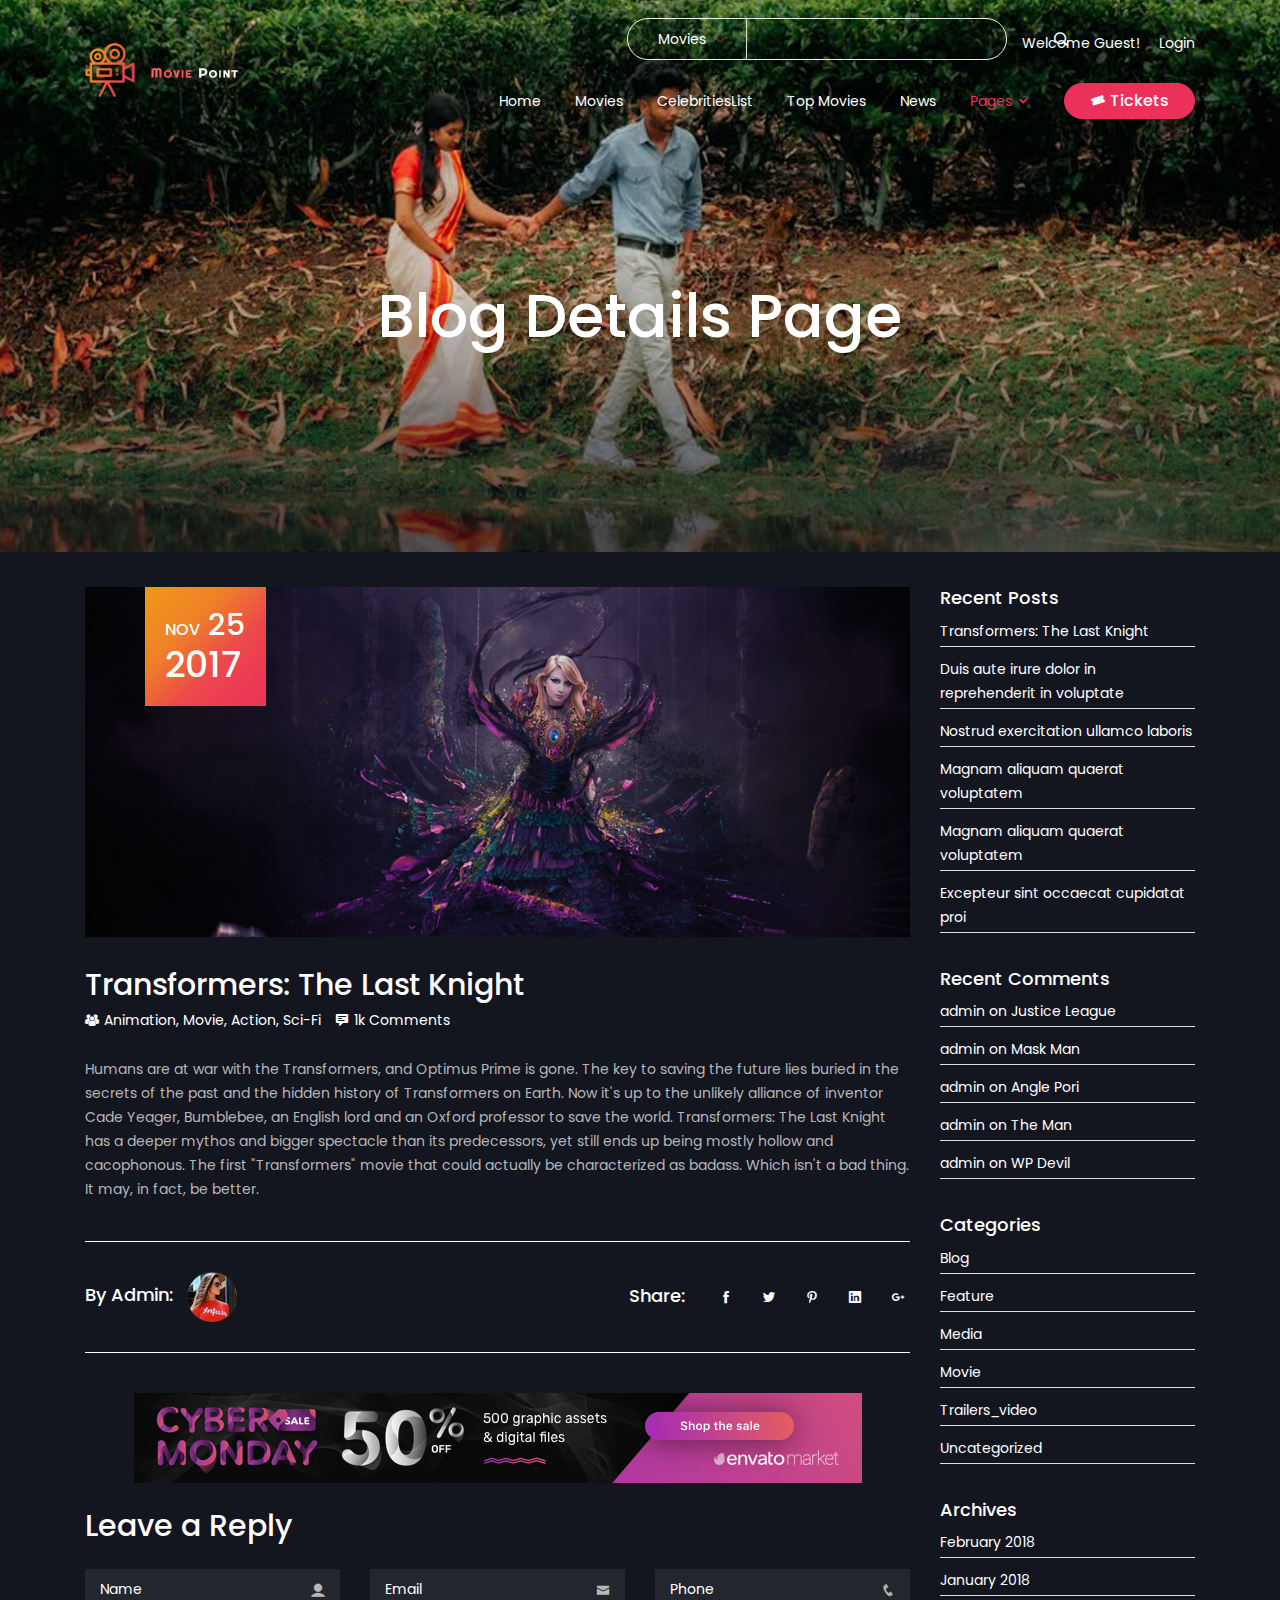
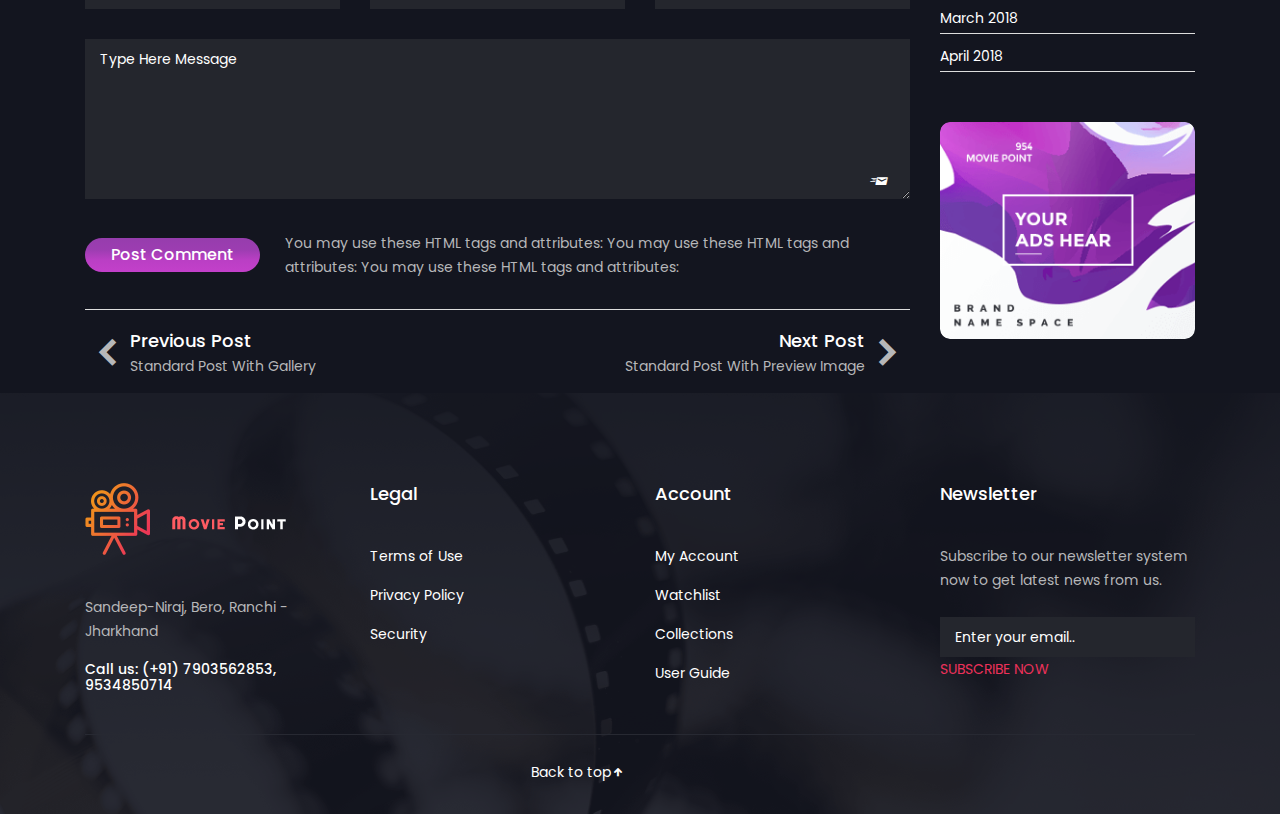
<file: blog-details.html>
<!DOCTYPE HTML>
<html lang="zxx">
	
<head>
		<meta charset="UTF-8">
		<meta http-equiv="X-UA-Compatible" content="IE=edge">
		<meta name="viewport" content="width=device-width, initial-scale=1">
		<title>Moviepoint - Online Movie,Vedio and TV Show HTML Template</title>
		<!-- Favicon Icon -->
		<link rel="icon" type="image/png" href="assets/img/favcion.png" />
		<!-- Bootstrap CSS -->
		<link rel="stylesheet" type="text/css" href="assets/css/bootstrap.min.css" media="all" />
		<!-- Slick nav CSS -->
		<link rel="stylesheet" type="text/css" href="assets/css/slicknav.min.css" media="all" />
		<!-- Iconfont CSS -->
		<link rel="stylesheet" type="text/css" href="assets/css/icofont.css" media="all" />
		<!-- Owl carousel CSS -->
		<link rel="stylesheet" type="text/css" href="assets/css/owl.carousel.css">
		<!-- Popup CSS -->
		<link rel="stylesheet" type="text/css" href="assets/css/magnific-popup.css">
		<!-- Main style CSS -->
		<link rel="stylesheet" type="text/css" href="assets/css/style.css" media="all" />
		<!-- Responsive CSS -->
		<link rel="stylesheet" type="text/css" href="assets/css/responsive.css" media="all" />
		<!--[if lt IE 9]>
		  <script src="https://oss.maxcdn.com/html5shiv/3.7.3/html5shiv.min.js"></script>
		  <script src="https://oss.maxcdn.com/respond/1.4.2/respond.min.js"></script>
		<![endif]-->
	</head>
	<body>
		<!-- Page loader -->
	    <div id="preloader"></div>
		<!-- header section start -->
		<header class="header">
			<div class="container">
				<div class="header-area">
					<div class="logo">
						<a href="index-2.html"><img src="assets/img/logo.png" alt="logo" /></a>
					</div>
					<div class="header-right">
						<form action="#">
							<select>
								<option value="Movies">Movies</option>
								<option value="Movies">Movies</option>
								<option value="Movies">Movies</option>
							</select>
							<input type="text"/>
							<button><i class="icofont icofont-search"></i></button>
						</form>
						<ul>
							<li><a href="#">Welcome Guest!</a></li>
							<li><a class="login-popup" href="#">Login</a></li>
						</ul>
					</div>
					<div class="menu-area">
						<div class="responsive-menu"></div>
					    <div class="mainmenu">
                            <ul id="primary-menu">
                                <li><a href="index-2.html">Home</a></li>
                                <li><a href="movies.html">Movies</a></li>
                                <li><a href="celebrities.html">CelebritiesList</a></li>
                                <li><a href="top-movies.html">Top Movies</a></li>
                                <li><a href="blog.html">News</a></li>
								<li><a class="active" href="#">Pages <i class="icofont icofont-simple-down"></i></a>
									<ul>
										<li><a class="active" href="blog-details.html">Blog Details</a></li>
										<li><a href="movie-details.html">Movie Details</a></li>
									</ul>
								</li>
                                <li><a class="theme-btn" href="#"><i class="icofont icofont-ticket"></i> Tickets</a></li>
                            </ul>
					    </div>
					</div>
				</div>
			</div>
		</header>
		<div class="login-area">
			<div class="login-box">
				<a href="#"><i class="icofont icofont-close"></i></a>
				<h2>LOGIN</h2>
				<form action="#">
					<h6>USERNAME OR EMAIL ADDRESS</h6>
					<input type="text" />
					<h6>PASSWORD</h6>
					<input type="text" />
					<div class="login-remember">
						<input type="checkbox" />
						<span>Remember Me</span>
					</div>
					<div class="login-signup">
						<span>SIGNUP</span>
					</div>
					<a href="#" class="theme-btn">LOG IN</a>
					<span>Or Via Social</span>
					<div class="login-social">
						<a href="#"><i class="icofont icofont-social-facebook"></i></a>
						<a href="#"><i class="icofont icofont-social-twitter"></i></a>
						<a href="#"><i class="icofont icofont-social-linkedin"></i></a>
						<a href="#"><i class="icofont icofont-social-google-plus"></i></a>
						<a href="#"><i class="icofont icofont-camera"></i></a>
					</div>
				</form>
				
			</div>
		</div>
		<div class="buy-ticket">
			<div class="container">
				<div class="buy-ticket-area">
					<a href="#"><i class="icofont icofont-close"></i></a>
					<div class="row">
						<div class="col-lg-8">
							<div class="buy-ticket-box">
								<h4>Buy Tickets</h4>
								<h5>Seat</h5>
								<h6>Screen</h6>
								<div class="ticket-box-table">
									<table class="ticket-table-seat">
										<tr>
											<td>1</td>
											<td>1</td>
											<td>1</td>
											<td>1</td>
											<td>1</td>
											<td>1</td>
											<td>1</td>
										</tr>
										<tr>
											<td>1</td>
											<td>1</td>
											<td>1</td>
											<td>1</td>
											<td>1</td>
											<td>1</td>
											<td>1</td>
										</tr>
										<tr>
											<td>1</td>
											<td>1</td>
											<td>1</td>
											<td>1</td>
											<td>1</td>
											<td>1</td>
											<td>1</td>
										</tr>
										<tr>
											<td>1</td>
											<td>1</td>
											<td>1</td>
											<td>1</td>
											<td>1</td>
											<td>1</td>
											<td>1</td>
										</tr>
										<tr>
											<td>1</td>
											<td>1</td>
											<td>1</td>
											<td>1</td>
											<td>1</td>
											<td>1</td>
											<td>1</td>
										</tr>
									</table>
									<table>
										<tr>
											<td>1</td>
										</tr>
										<tr>
											<td>2</td>
										</tr>
										<tr>
											<td>3</td>
										</tr>
										<tr>
											<td>4</td>
										</tr>
										<tr>
											<td>5</td>
										</tr>
									</table>
									<table class="ticket-table-seat">
										<tr>
											<td>1</td>
											<td>1</td>
											<td>1</td>
											<td>1</td>
											<td>1</td>
											<td>1</td>
											<td>1</td>
										</tr>
										<tr>
											<td class="active">1</td>
											<td class="active">1</td>
											<td class="active">1</td>
											<td class="active">1</td>
											<td class="active">1</td>
											<td class="active">1</td>
											<td class="active">1</td>
										</tr>
										<tr>
											<td>1</td>
											<td>1</td>
											<td>1</td>
											<td>1</td>
											<td>1</td>
											<td>1</td>
											<td>1</td>
										</tr>
										<tr>
											<td>1</td>
											<td>1</td>
											<td>1</td>
											<td>1</td>
											<td>1</td>
											<td>1</td>
											<td>1</td>
										</tr>
										<tr>
											<td>1</td>
											<td>1</td>
											<td>1</td>
											<td>1</td>
											<td>1</td>
											<td>1</td>
											<td>1</td>
										</tr>
									</table>
									<table>
										<tr>
											<td>1</td>
										</tr>
										<tr>
											<td>2</td>
										</tr>
										<tr>
											<td>3</td>
										</tr>
										<tr>
											<td>4</td>
										</tr>
										<tr>
											<td>5</td>
										</tr>
									</table>
									<table class="ticket-table-seat">
										<tr>
											<td>1</td>
											<td>1</td>
											<td>1</td>
											<td>1</td>
											<td>1</td>
											<td>1</td>
											<td>1</td>
										</tr>
										<tr>
											<td>1</td>
											<td>1</td>
											<td>1</td>
											<td>1</td>
											<td>1</td>
											<td>1</td>
											<td>1</td>
										</tr>
										<tr>
											<td>1</td>
											<td>1</td>
											<td>1</td>
											<td>1</td>
											<td>1</td>
											<td>1</td>
											<td>1</td>
										</tr>
										<tr>
											<td>1</td>
											<td>1</td>
											<td>1</td>
											<td>1</td>
											<td>1</td>
											<td>1</td>
											<td>1</td>
										</tr>
										<tr>
											<td>1</td>
											<td>1</td>
											<td>1</td>
											<td>1</td>
											<td>1</td>
											<td>1</td>
											<td>1</td>
										</tr>
									</table>
								</div>
								<div class="ticket-box-available">
									<input type="checkbox" />
									<span>Available</span>
									<input type="checkbox" checked />
									<span>Unavailable</span>
									<input type="checkbox" />
									<span>Selected</span>
								</div>
								<a href="#" class="theme-btn">previous</a>
								<a href="#" class="theme-btn">Next</a>
							</div>
						</div>
						<div class="col-lg-3 offset-lg-1">
							<div class="buy-ticket-box mtr-30">
								<h4>Your Information</h4>
								<ul>
									<li>
										<p>Location</p>
										<span>HB Cinema Box Corner</span>
									</li>
									<li>
										<p>TIME</p>
										<span>2018.07.09   20:40</span>
									</li>
									<li>
										<p>Movie name</p>
										<span>Home Alone</span>
									</li>
									<li>
										<p>Ticket number</p>
										<span>2 Adults, 2 Children, 2 Seniors</span>
									</li>
									<li>
										<p>Price</p>
										<span>89$</span>
									</li>
								</ul>
							</div>
						</div>
					</div>
				</div>
			</div>
		</div><!-- header section end -->
		<!-- breadcrumb area start -->
		<section class="breadcrumb-area">
			<div class="container">
				<div class="row">
					<div class="col-lg-12">
						<div class="breadcrumb-area-content">
							<h1>Blog Details Page</h1>
						</div>
					</div>
				</div>
			</div>
		</section><!-- breadcrumb area end -->
		<!-- blog area start -->
		<section class="blog-details">
			<div class="container">
				<div class="row">
					<div class="col-lg-9">
						<div class="news-details">
							<div class="single-news">
								<div class="news-bg-1"></div>
								<div class="news-date">
									<h2><span>NOV</span> 25</h2>
									<h1>2017</h1>
								</div>
							</div>
							<h2>Transformers: The Last Knight</h2>
							<a href="#"><i class="icofont icofont-users"></i>Animation, Movie, Action, Sci-Fi</a>
							<a href="#"><i class="icofont icofont-comment"></i>1k Comments</a>
							<p>Humans are at war with the Transformers, and Optimus Prime is gone. The key to saving the future lies buried in the secrets of the past and the hidden history of Transformers on Earth. Now it's up to the unlikely alliance of inventor Cade Yeager, Bumblebee, an English lord and an Oxford professor to save the world. Transformers: The Last Knight has a deeper mythos and bigger spectacle than its predecessors, yet still ends up being mostly hollow and cacophonous. The first "Transformers" movie that could actually be characterized as badass. Which isn't a bad thing. It may, in fact, be better.</p>
							<div class="detail-author">
								<div class="row flexbox-center">
									<div class="col-lg-6 text-lg-left text-center">
										<div class="details-author">
											<h4>By Admin:</h4>
											<img src="assets/img/author.png" alt="" />
										</div>
									</div>
									<div class="col-lg-6 text-lg-right text-center">
										<div class="details-author">
											<h4>Share:</h4>
											<a href="#"><i class="icofont icofont-social-facebook"></i></a>
											<a href="#"><i class="icofont icofont-social-twitter"></i></a>
											<a href="#"><i class="icofont icofont-social-pinterest"></i></a>
											<a href="#"><i class="icofont icofont-social-linkedin"></i></a>
											<a href="#"><i class="icofont icofont-social-google-plus"></i></a>
										</div>
									</div>
								</div>
							</div>
							<div class="text-center">
								<img src="assets/img/blog-detail.png" alt="" />
							</div>
							<div class="details-reply">
								<h2>Leave a Reply</h2>
								<form action="#">
									<div class="row">
										<div class="col-lg-4">
											<div class="select-container">
												<input type="text" placeholder="Name"/>
												<i class="icofont icofont-ui-user"></i>
											</div>
										</div>
										<div class="col-lg-4">
											<div class="select-container">
												<input type="text" placeholder="Email"/>
												<i class="icofont icofont-envelope"></i>
											</div>
										</div>
										<div class="col-lg-4">
											<div class="select-container">
												<input type="text" placeholder="Phone"/>
												<i class="icofont icofont-phone"></i>
											</div>
										</div>
										<div class="col-lg-12">
											<div class="textarea-container">
												<textarea placeholder="Type Here Message"></textarea>
												<button><i class="icofont icofont-send-mail"></i></button>
											</div>
										</div>
									</div>
								</form>
							</div>
							<div class="details-comment">
								<a class="theme-btn theme-btn2" href="#">Post Comment</a>
								<p>You may use these HTML tags and attributes: You may use these HTML tags and attributes: You may use these HTML tags and attributes: </p>
							</div>
							<div class="details-thumb">
								<div class="details-thumb-prev">
									<div class="thumb-icon">
										<i class="icofont icofont-simple-left"></i>
									</div>
									<div class="thumb-text">
										<h4>Previous Post</h4>
										<p>Standard Post With Gallery</p>
									</div>
								</div>
								<div class="details-thumb-next">
									<div class="thumb-text">
										<h4>Next Post</h4>
										<p>Standard Post With Preview Image</p>
									</div>
									<div class="thumb-icon">
										<i class="icofont icofont-simple-right"></i>
									</div>
								</div>
							</div>
						</div>
					</div>
					<div class="col-lg-3">
						<div class="blog-sidebar">
							<h4>Recent Posts</h4>
							<ul>
								<li><a href="#">Transformers: The Last Knight</a></li>
								<li><a href="#">Duis aute irure dolor in reprehenderit in voluptate</a></li>
								<li><a href="#">Nostrud exercitation ullamco laboris</a></li>
								<li><a href="#">Magnam aliquam quaerat voluptatem</a></li>
								<li><a href="#">Magnam aliquam quaerat voluptatem</a></li>
								<li><a href="#">Excepteur sint occaecat cupidatat proi</a></li>
							</ul>
							<h4>Recent Comments</h4>
							<ul>
								<li><a href="#">admin on Justice League</a></li>
								<li><a href="#">admin on Mask Man</a></li>
								<li><a href="#">admin on Angle Pori</a></li>
								<li><a href="#">admin on The Man</a></li>
								<li><a href="#">admin on WP Devil</a></li>
							</ul>
							<h4>Categories</h4>
							<ul>
								<li><a href="#">Blog</a></li>
								<li><a href="#">Feature</a></li>
								<li><a href="#">Media</a></li>
								<li><a href="#">Movie</a></li>
								<li><a href="#">Trailers_video</a></li>
								<li><a href="#">Uncategorized</a></li>
							</ul>
							<h4>Archives</h4>
							<ul>
								<li><a href="#">February 2018</a></li>
								<li><a href="#">January 2018</a></li>
								<li><a href="#">March 2018</a></li>
								<li><a href="#">April 2018</a></li>
							</ul>
							<div class="portfolio-sidebar">
								<img src="assets/img/sidebar/sidebar1.png" alt="sidebar" />
							</div>
						</div>
					</div>
				</div>
			</div>
		</section><!-- blog area end -->
		<!-- footer section start -->
		<footer class="footer">
			<div class="container">
				<div class="row">
                    <div class="col-lg-3 col-sm-6">
						<div class="widget">
							<img src="assets/img/logo.png" alt="about" />
							<p>Sandeep-Niraj, Bero, Ranchi - Jharkhand</p>
							<h6><span>Call us: </span>(+91) 7903562853, 9534850714</h6>
						</div>
                    </div>
                    <div class="col-lg-3 col-sm-6">
						<div class="widget">
							<h4>Legal</h4>
							<ul>
								<li><a href="#">Terms of Use</a></li>
								<li><a href="#">Privacy Policy</a></li>
								<li><a href="#">Security</a></li>
							</ul>
						</div>
                    </div>
                    <div class="col-lg-3 col-sm-6">
						<div class="widget">
							<h4>Account</h4>
							<ul>
								<li><a href="#">My Account</a></li>
								<li><a href="#">Watchlist</a></li>
								<li><a href="#">Collections</a></li>
								<li><a href="#">User Guide</a></li>
							</ul>
						</div>
                    </div>
                    <div class="col-lg-3 col-sm-6">
						<div class="widget">
							<h4>Newsletter</h4>
							<p>Subscribe to our newsletter system now to get latest news from us.</p>
							<form action="#">
								<input type="text" placeholder="Enter your email.."/>
								<button>SUBSCRIBE NOW</button>
							</form>
						</div>
                    </div>
				</div>
				<hr />
			</div>
			<div class="copyright">
				<div class="container">
					<div class="row">
						<div class="col-lg-6 text-center text-lg-right">
							<div class="copyright-content">
								<a href="#" class="scrollToTop">
									Back to top<i class="icofont icofont-arrow-up"></i>
								</a>
							</div>
						</div>
					</div>
				</div>
			</div>
		</footer><!-- footer section end -->
		<!-- jquery main JS -->
		<script src="assets/js/jquery.min.js"></script>
		<!-- Bootstrap JS -->
		<script src="assets/js/bootstrap.min.js"></script>
		<!-- Slick nav JS -->
		<script src="assets/js/jquery.slicknav.min.js"></script>
		<!-- owl carousel JS -->
		<script src="assets/js/owl.carousel.min.js"></script>
		<!-- Popup JS -->
		<script src="assets/js/jquery.magnific-popup.min.js"></script>
		<!-- Isotope JS -->
		<script src="assets/js/isotope.pkgd.min.js"></script>
		<!-- main JS -->
		<script src="assets/js/main.js"></script>
	</body>

</html>
</file>
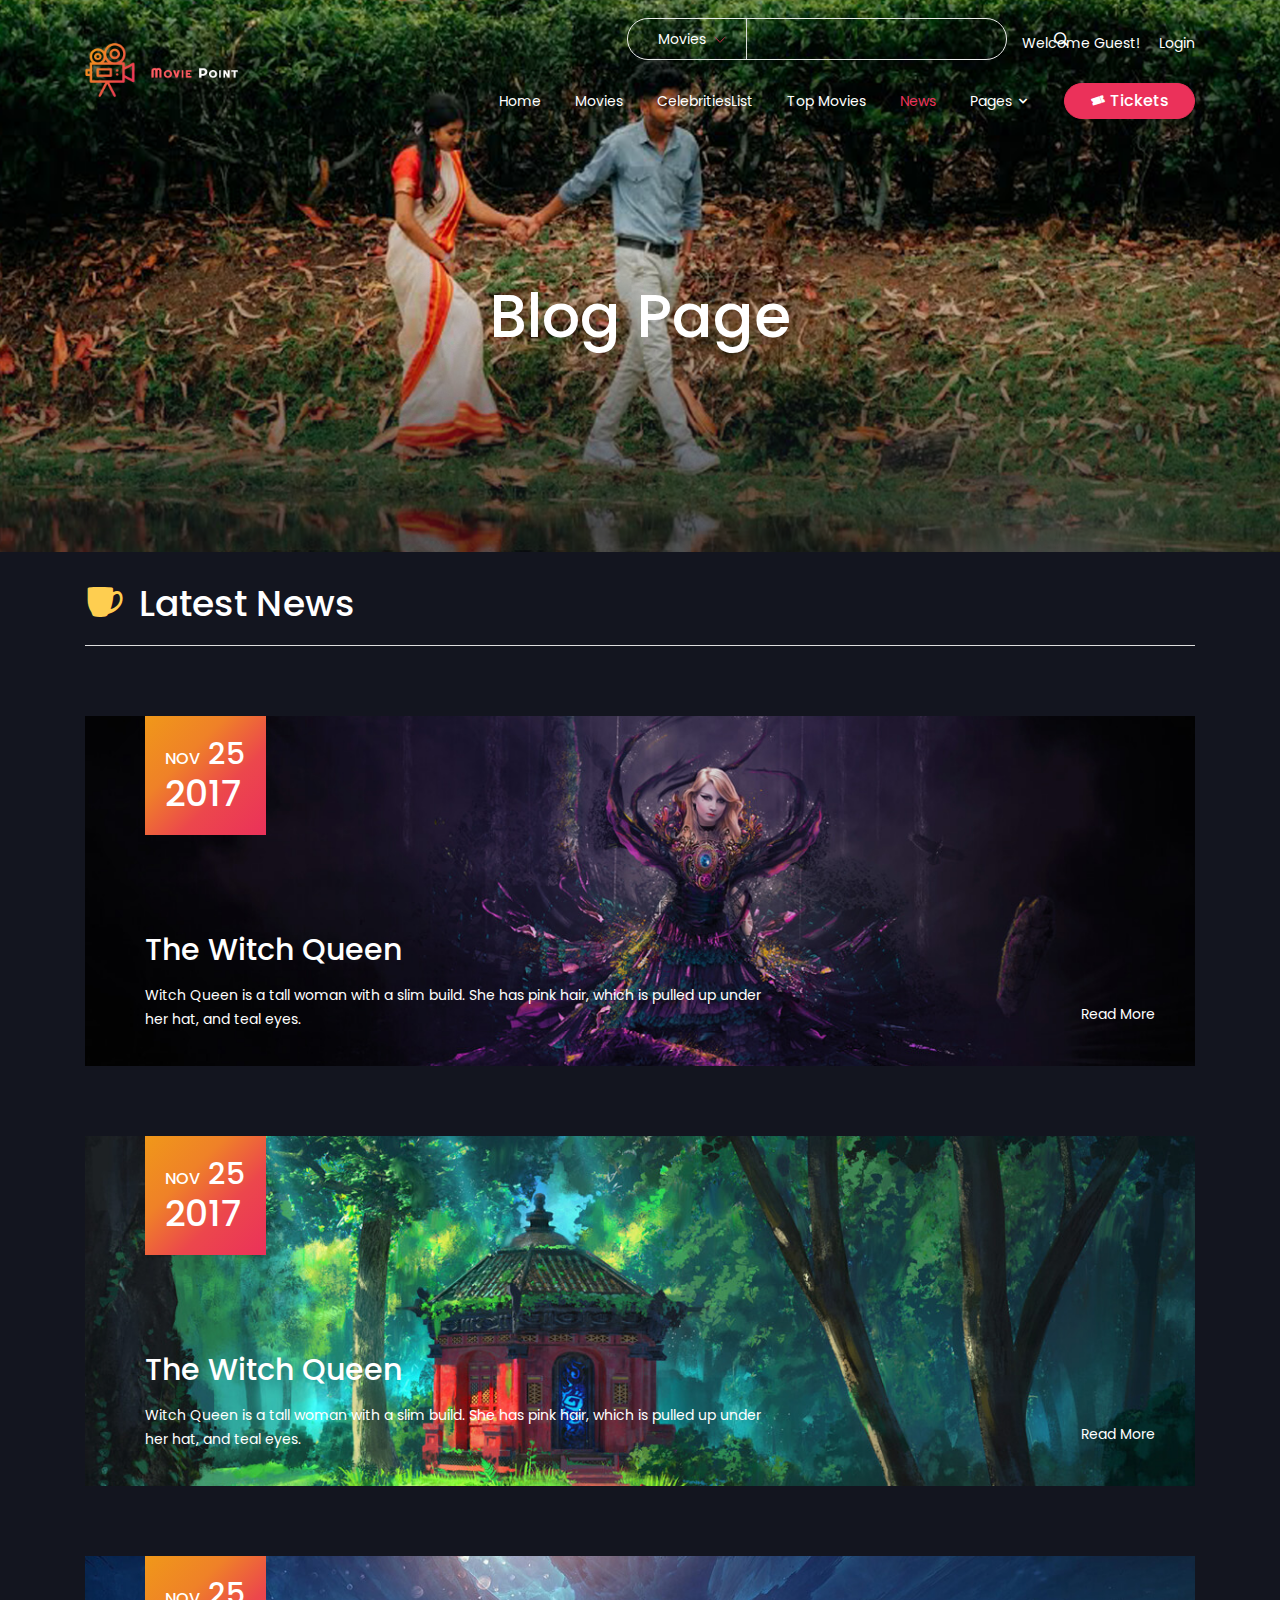
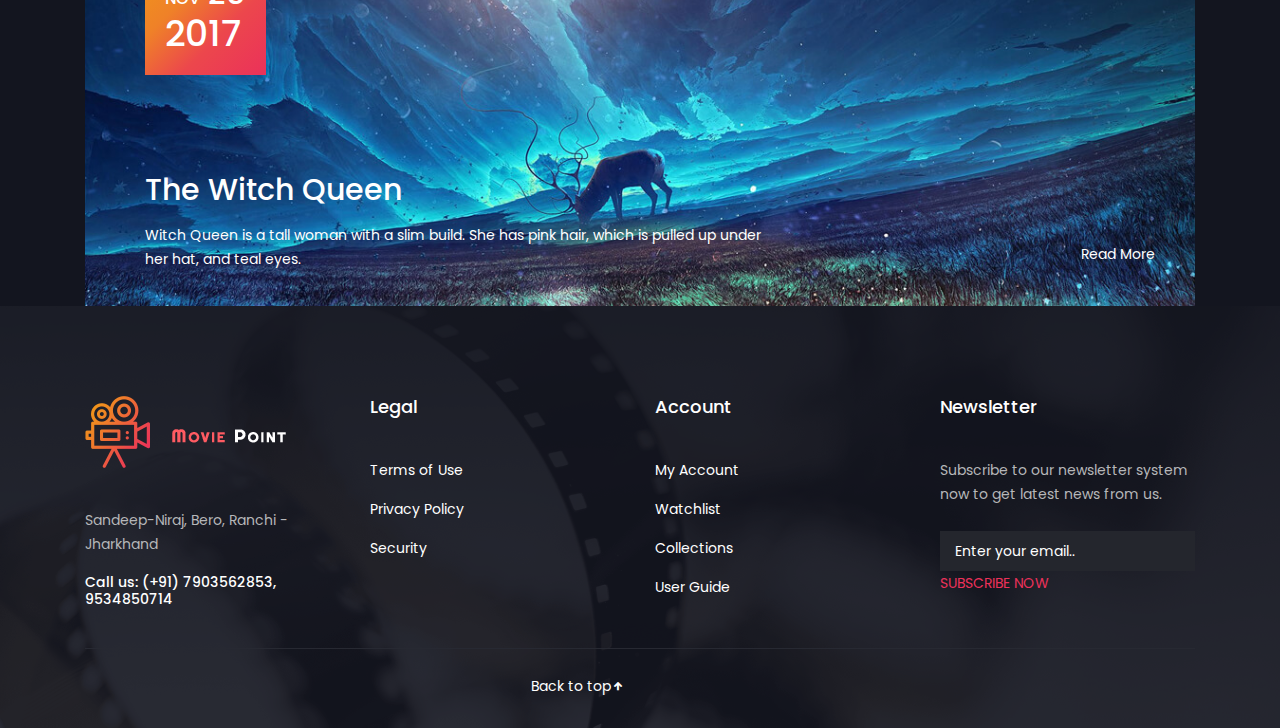
<file: blog.html>
<!DOCTYPE HTML>
<html lang="zxx">
	
<head>
		<meta charset="UTF-8">
		<meta http-equiv="X-UA-Compatible" content="IE=edge">
		<meta name="viewport" content="width=device-width, initial-scale=1">
		<title>Moviepoint - Online Movie,Vedio and TV Show HTML Template</title>
		<!-- Favicon Icon -->
		<link rel="icon" type="image/png" href="assets/img/favcion.png" />
		<!-- Bootstrap CSS -->
		<link rel="stylesheet" type="text/css" href="assets/css/bootstrap.min.css" media="all" />
		<!-- Slick nav CSS -->
		<link rel="stylesheet" type="text/css" href="assets/css/slicknav.min.css" media="all" />
		<!-- Iconfont CSS -->
		<link rel="stylesheet" type="text/css" href="assets/css/icofont.css" media="all" />
		<!-- Owl carousel CSS -->
		<link rel="stylesheet" type="text/css" href="assets/css/owl.carousel.css">
		<!-- Popup CSS -->
		<link rel="stylesheet" type="text/css" href="assets/css/magnific-popup.css">
		<!-- Main style CSS -->
		<link rel="stylesheet" type="text/css" href="assets/css/style.css" media="all" />
		<!-- Responsive CSS -->
		<link rel="stylesheet" type="text/css" href="assets/css/responsive.css" media="all" />
		<!--[if lt IE 9]>
		  <script src="https://oss.maxcdn.com/html5shiv/3.7.3/html5shiv.min.js"></script>
		  <script src="https://oss.maxcdn.com/respond/1.4.2/respond.min.js"></script>
		<![endif]-->
	</head>
	<body>
		<!-- Page loader -->
	    <div id="preloader"></div>
		<!-- header section start -->
		<header class="header">
			<div class="container">
				<div class="header-area">
					<div class="logo">
						<a href="index-2.html"><img src="assets/img/logo.png" alt="logo" /></a>
					</div>
					<div class="header-right">
						<form action="#">
							<select>
								<option value="Movies">Movies</option>
								<option value="Movies">Movies</option>
								<option value="Movies">Movies</option>
							</select>
							<input type="text"/>
							<button><i class="icofont icofont-search"></i></button>
						</form>
						<ul>
							<li><a href="#">Welcome Guest!</a></li>
							<li><a class="login-popup" href="#">Login</a></li>
						</ul>
					</div>
					<div class="menu-area">
						<div class="responsive-menu"></div>
					    <div class="mainmenu">
                            <ul id="primary-menu">
                                <li><a href="index-2.html">Home</a></li>
                                <li><a href="movies.html">Movies</a></li>
                                <li><a href="celebrities.html">CelebritiesList</a></li>
                                <li><a href="top-movies.html">Top Movies</a></li>
                                <li><a class="active" href="blog.html">News</a></li>
								<li><a href="#">Pages <i class="icofont icofont-simple-down"></i></a>
									<ul>
										<li><a href="blog-details.html">Blog Details</a></li>
										<li><a href="movie-details.html">Movie Details</a></li>
									</ul>
								</li>
                                <li><a class="theme-btn" href="#"><i class="icofont icofont-ticket"></i> Tickets</a></li>
                            </ul>
					    </div>
					</div>
				</div>
			</div>
		</header>
		<div class="login-area">
			<div class="login-box">
				<a href="#"><i class="icofont icofont-close"></i></a>
				<h2>LOGIN</h2>
				<form action="#">
					<h6>USERNAME OR EMAIL ADDRESS</h6>
					<input type="text" />
					<h6>PASSWORD</h6>
					<input type="text" />
					<div class="login-remember">
						<input type="checkbox" />
						<span>Remember Me</span>
					</div>
					<div class="login-signup">
						<span>SIGNUP</span>
					</div>
					<a href="#" class="theme-btn">LOG IN</a>
					<span>Or Via Social</span>
					<div class="login-social">
						<a href="#"><i class="icofont icofont-social-facebook"></i></a>
						<a href="#"><i class="icofont icofont-social-twitter"></i></a>
						<a href="#"><i class="icofont icofont-social-linkedin"></i></a>
						<a href="#"><i class="icofont icofont-social-google-plus"></i></a>
						<a href="#"><i class="icofont icofont-camera"></i></a>
					</div>
				</form>
				
			</div>
		</div>
		<div class="buy-ticket">
			<div class="container">
				<div class="buy-ticket-area">
					<a href="#"><i class="icofont icofont-close"></i></a>
					<div class="row">
						<div class="col-lg-8">
							<div class="buy-ticket-box">
								<h4>Buy Tickets</h4>
								<h5>Seat</h5>
								<h6>Screen</h6>
								<div class="ticket-box-table">
									<table class="ticket-table-seat">
										<tr>
											<td>1</td>
											<td>1</td>
											<td>1</td>
											<td>1</td>
											<td>1</td>
											<td>1</td>
											<td>1</td>
										</tr>
										<tr>
											<td>1</td>
											<td>1</td>
											<td>1</td>
											<td>1</td>
											<td>1</td>
											<td>1</td>
											<td>1</td>
										</tr>
										<tr>
											<td>1</td>
											<td>1</td>
											<td>1</td>
											<td>1</td>
											<td>1</td>
											<td>1</td>
											<td>1</td>
										</tr>
										<tr>
											<td>1</td>
											<td>1</td>
											<td>1</td>
											<td>1</td>
											<td>1</td>
											<td>1</td>
											<td>1</td>
										</tr>
										<tr>
											<td>1</td>
											<td>1</td>
											<td>1</td>
											<td>1</td>
											<td>1</td>
											<td>1</td>
											<td>1</td>
										</tr>
									</table>
									<table>
										<tr>
											<td>1</td>
										</tr>
										<tr>
											<td>2</td>
										</tr>
										<tr>
											<td>3</td>
										</tr>
										<tr>
											<td>4</td>
										</tr>
										<tr>
											<td>5</td>
										</tr>
									</table>
									<table class="ticket-table-seat">
										<tr>
											<td>1</td>
											<td>1</td>
											<td>1</td>
											<td>1</td>
											<td>1</td>
											<td>1</td>
											<td>1</td>
										</tr>
										<tr>
											<td class="active">1</td>
											<td class="active">1</td>
											<td class="active">1</td>
											<td class="active">1</td>
											<td class="active">1</td>
											<td class="active">1</td>
											<td class="active">1</td>
										</tr>
										<tr>
											<td>1</td>
											<td>1</td>
											<td>1</td>
											<td>1</td>
											<td>1</td>
											<td>1</td>
											<td>1</td>
										</tr>
										<tr>
											<td>1</td>
											<td>1</td>
											<td>1</td>
											<td>1</td>
											<td>1</td>
											<td>1</td>
											<td>1</td>
										</tr>
										<tr>
											<td>1</td>
											<td>1</td>
											<td>1</td>
											<td>1</td>
											<td>1</td>
											<td>1</td>
											<td>1</td>
										</tr>
									</table>
									<table>
										<tr>
											<td>1</td>
										</tr>
										<tr>
											<td>2</td>
										</tr>
										<tr>
											<td>3</td>
										</tr>
										<tr>
											<td>4</td>
										</tr>
										<tr>
											<td>5</td>
										</tr>
									</table>
									<table class="ticket-table-seat">
										<tr>
											<td>1</td>
											<td>1</td>
											<td>1</td>
											<td>1</td>
											<td>1</td>
											<td>1</td>
											<td>1</td>
										</tr>
										<tr>
											<td>1</td>
											<td>1</td>
											<td>1</td>
											<td>1</td>
											<td>1</td>
											<td>1</td>
											<td>1</td>
										</tr>
										<tr>
											<td>1</td>
											<td>1</td>
											<td>1</td>
											<td>1</td>
											<td>1</td>
											<td>1</td>
											<td>1</td>
										</tr>
										<tr>
											<td>1</td>
											<td>1</td>
											<td>1</td>
											<td>1</td>
											<td>1</td>
											<td>1</td>
											<td>1</td>
										</tr>
										<tr>
											<td>1</td>
											<td>1</td>
											<td>1</td>
											<td>1</td>
											<td>1</td>
											<td>1</td>
											<td>1</td>
										</tr>
									</table>
								</div>
								<div class="ticket-box-available">
									<input type="checkbox" />
									<span>Available</span>
									<input type="checkbox" checked />
									<span>Unavailable</span>
									<input type="checkbox" />
									<span>Selected</span>
								</div>
								<a href="#" class="theme-btn">previous</a>
								<a href="#" class="theme-btn">Next</a>
							</div>
						</div>
						<div class="col-lg-3 offset-lg-1">
							<div class="buy-ticket-box mtr-30">
								<h4>Your Information</h4>
								<ul>
									<li>
										<p>Location</p>
										<span>HB Cinema Box Corner</span>
									</li>
									<li>
										<p>TIME</p>
										<span>2018.07.09   20:40</span>
									</li>
									<li>
										<p>Movie name</p>
										<span>Home Alone</span>
									</li>
									<li>
										<p>Ticket number</p>
										<span>2 Adults, 2 Children, 2 Seniors</span>
									</li>
									<li>
										<p>Price</p>
										<span>89$</span>
									</li>
								</ul>
							</div>
						</div>
					</div>
				</div>
			</div>
		</div><!-- header section end -->
		<!-- breadcrumb area start -->
		<section class="breadcrumb-area">
			<div class="container">
				<div class="row">
					<div class="col-lg-12">
						<div class="breadcrumb-area-content">
							<h1>Blog Page</h1>
						</div>
					</div>
				</div>
			</div>
		</section><!-- breadcrumb area end -->
		<!-- blog area start -->
		<section class="blog-area">
			<div class="container">
				<div class="row">
					<div class="col-lg-12">
					    <div class="section-title pb-20">
							<h1><i class="icofont icofont-coffee-cup"></i> Latest News</h1>
						</div>
					</div>
				</div>
				<hr />
				<div class="row">
					<div class="col-lg-12">
						<div class="single-news">
							<div class="news-bg-1"></div>
							<div class="news-date">
								<h2><span>NOV</span> 25</h2>
								<h1>2017</h1>
							</div>
							<div class="news-content">
								<h2>The Witch Queen</h2>
								<p>Witch Queen is a tall woman with a slim build. She has pink hair, which is pulled up under her hat, and teal eyes.</p>
							</div>
							<a href="#">Read More</a>
						</div>
						<div class="single-news">
							<div class="news-bg-2"></div>
							<div class="news-date">
								<h2><span>NOV</span> 25</h2>
								<h1>2017</h1>
							</div>
							<div class="news-content">
								<h2>The Witch Queen</h2>
								<p>Witch Queen is a tall woman with a slim build. She has pink hair, which is pulled up under her hat, and teal eyes.</p>
							</div>
							<a href="#">Read More</a>
						</div>
						<div class="single-news">
							<div class="news-bg-3"></div>
							<div class="news-date">
								<h2><span>NOV</span> 25</h2>
								<h1>2017</h1>
							</div>
							<div class="news-content">
								<h2>The Witch Queen</h2>
								<p>Witch Queen is a tall woman with a slim build. She has pink hair, which is pulled up under her hat, and teal eyes.</p>
							</div>
							<a href="#">Read More</a>
						</div>
					</div>
				</div>
			</div>
		</section><!-- blog area end -->
		<!-- footer section start -->
		<footer class="footer">
			<div class="container">
				<div class="row">
                    <div class="col-lg-3 col-sm-6">
						<div class="widget">
							<img src="assets/img/logo.png" alt="about" />
							<p>Sandeep-Niraj, Bero, Ranchi - Jharkhand</p>
							<h6><span>Call us: </span>(+91) 7903562853, 9534850714</h6>
						</div>
                    </div>
                    <div class="col-lg-3 col-sm-6">
						<div class="widget">
							<h4>Legal</h4>
							<ul>
								<li><a href="#">Terms of Use</a></li>
								<li><a href="#">Privacy Policy</a></li>
								<li><a href="#">Security</a></li>
							</ul>
						</div>
                    </div>
                    <div class="col-lg-3 col-sm-6">
						<div class="widget">
							<h4>Account</h4>
							<ul>
								<li><a href="#">My Account</a></li>
								<li><a href="#">Watchlist</a></li>
								<li><a href="#">Collections</a></li>
								<li><a href="#">User Guide</a></li>
							</ul>
						</div>
                    </div>
                    <div class="col-lg-3 col-sm-6">
						<div class="widget">
							<h4>Newsletter</h4>
							<p>Subscribe to our newsletter system now to get latest news from us.</p>
							<form action="#">
								<input type="text" placeholder="Enter your email.."/>
								<button>SUBSCRIBE NOW</button>
							</form>
						</div>
                    </div>
				</div>
				<hr />
			</div>
			<div class="copyright">
				<div class="container">
					<div class="row">
						<div class="col-lg-6 text-center text-lg-right">
							<div class="copyright-content">
								<a href="#" class="scrollToTop">
									Back to top<i class="icofont icofont-arrow-up"></i>
								</a>
							</div>
						</div>
					</div>
				</div>
			</div>
		</footer><!-- footer section end -->
		<!-- jquery main JS -->
		<script src="assets/js/jquery.min.js"></script>
		<!-- Bootstrap JS -->
		<script src="assets/js/bootstrap.min.js"></script>
		<!-- Slick nav JS -->
		<script src="assets/js/jquery.slicknav.min.js"></script>
		<!-- owl carousel JS -->
		<script src="assets/js/owl.carousel.min.js"></script>
		<!-- Popup JS -->
		<script src="assets/js/jquery.magnific-popup.min.js"></script>
		<!-- Isotope JS -->
		<script src="assets/js/isotope.pkgd.min.js"></script>
		<!-- main JS -->
		<script src="assets/js/main.js"></script>
	</body>

</html>
</file>
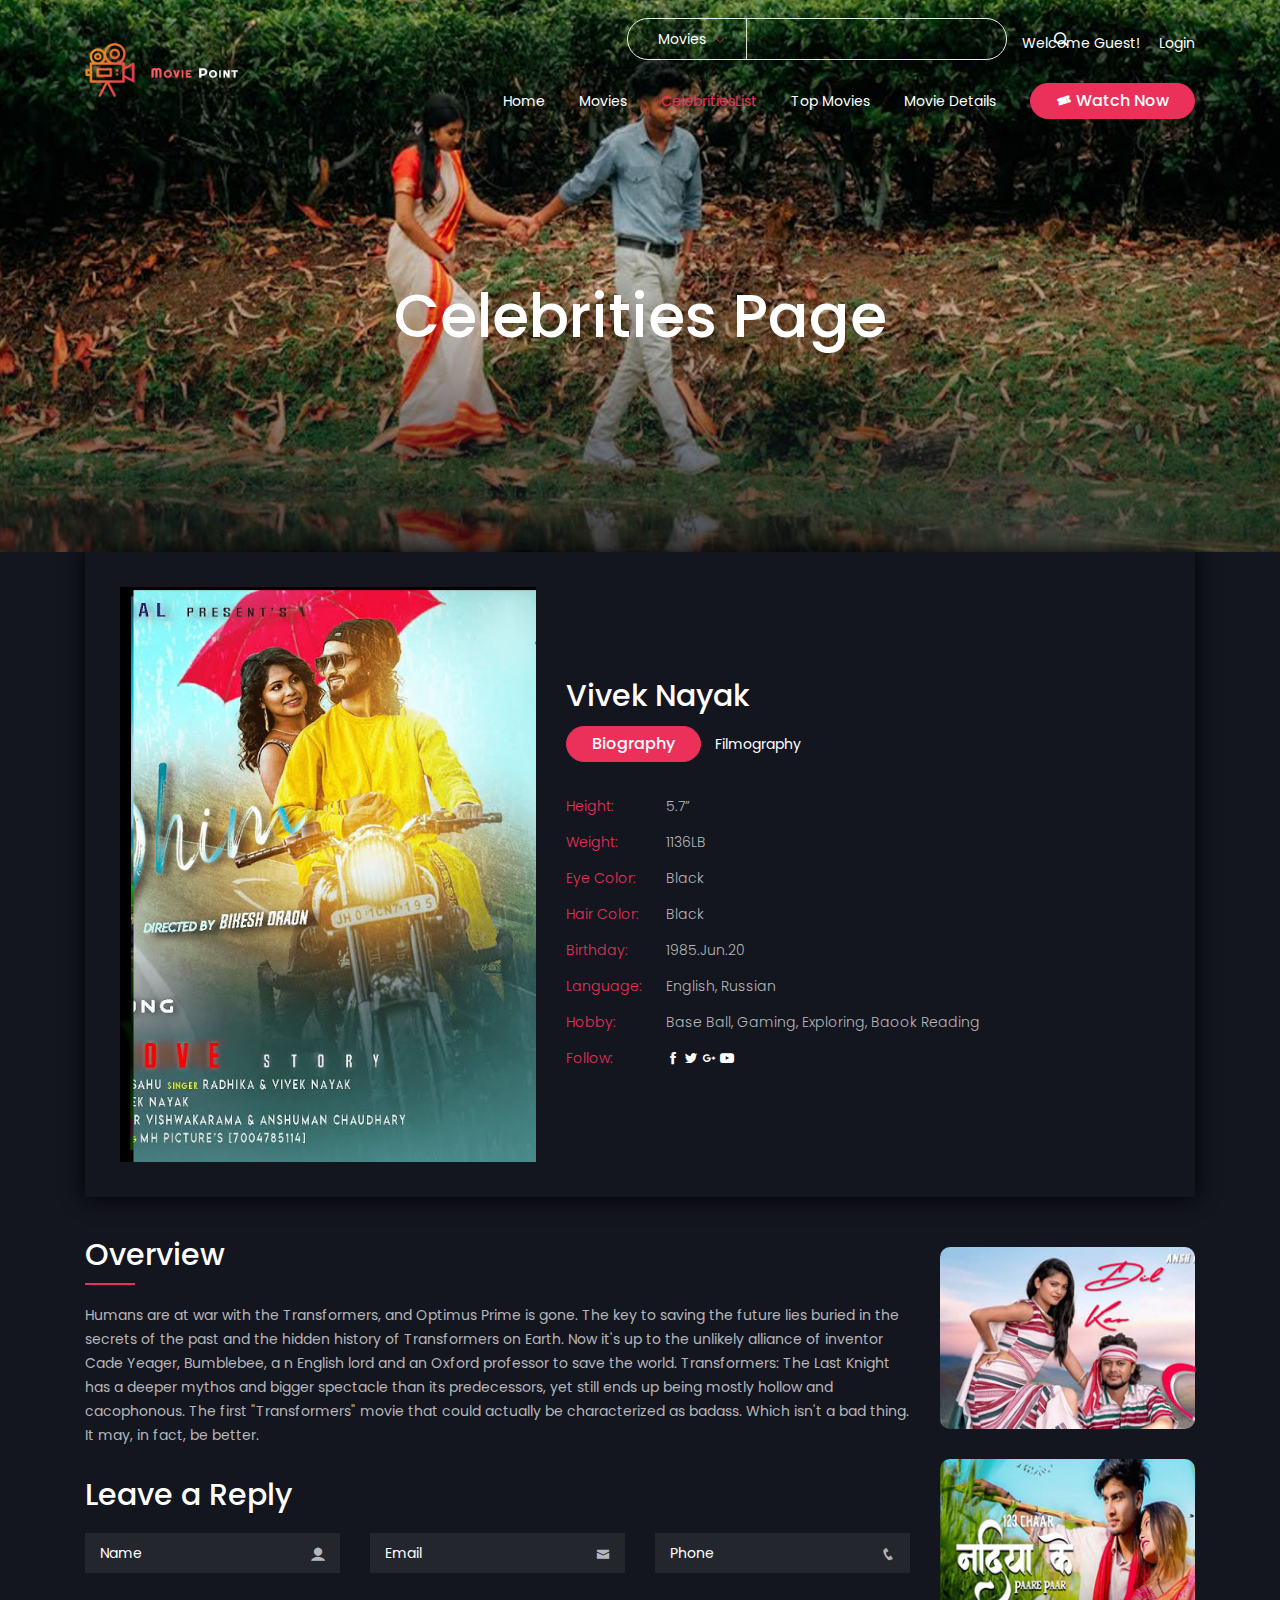
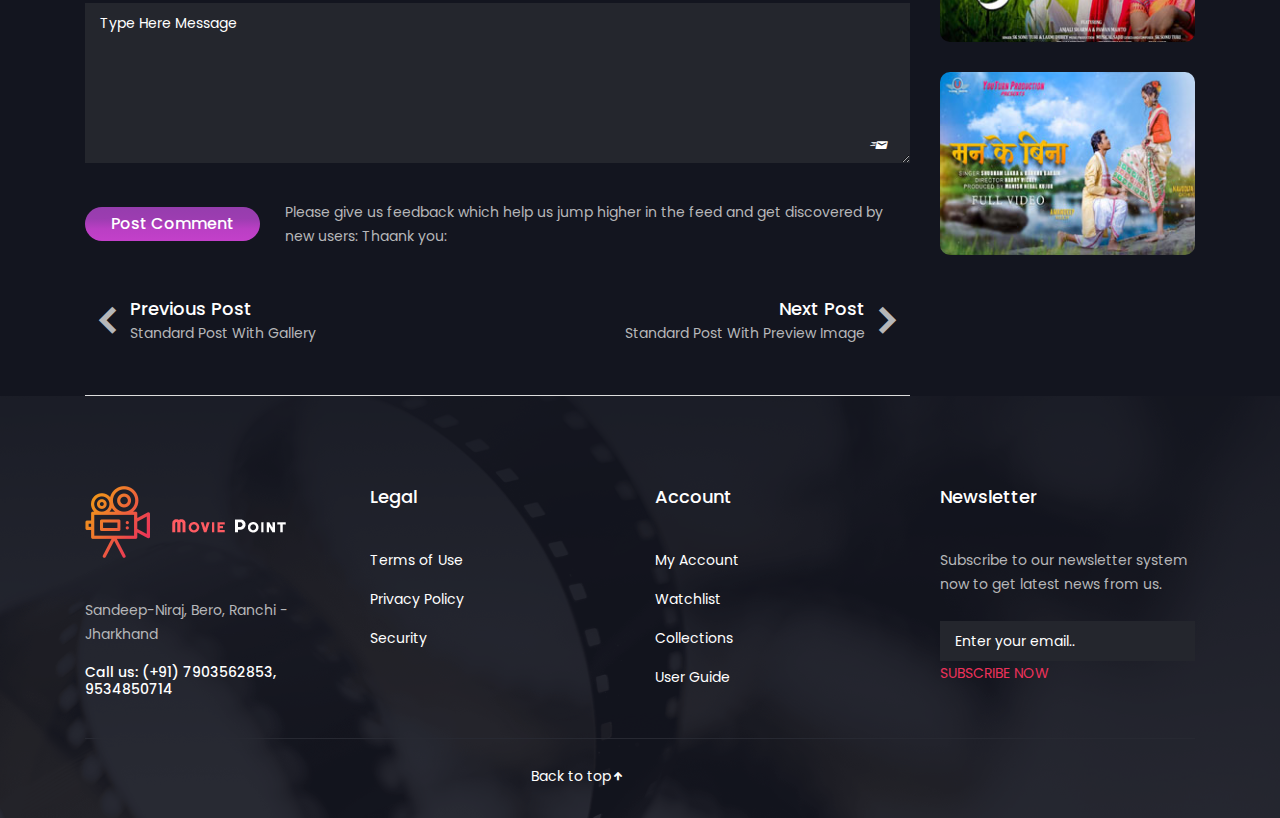
<file: celebrities.html>
<!DOCTYPE HTML>
<html lang="zxx">
	
<head>
		<meta charset="UTF-8">
		<meta http-equiv="X-UA-Compatible" content="IE=edge">
		<meta name="viewport" content="width=device-width, initial-scale=1">
		<title>Moviepoint - Online Movie,Vedio and TV Show HTML Template</title>
		<!-- Favicon Icon -->
		<link rel="icon" type="image/png" href="assets/img/favcion.png" />
		<!-- Bootstrap CSS -->
		<link rel="stylesheet" type="text/css" href="assets/css/bootstrap.min.css" media="all" />
		<!-- Slick nav CSS -->
		<link rel="stylesheet" type="text/css" href="assets/css/slicknav.min.css" media="all" />
		<!-- Iconfont CSS -->
		<link rel="stylesheet" type="text/css" href="assets/css/icofont.css" media="all" />
		<!-- Owl carousel CSS -->
		<link rel="stylesheet" type="text/css" href="assets/css/owl.carousel.css">
		<!-- Popup CSS -->
		<link rel="stylesheet" type="text/css" href="assets/css/magnific-popup.css">
		<!-- Main style CSS -->
		<link rel="stylesheet" type="text/css" href="assets/css/style.css" media="all" />
		<!-- Responsive CSS -->
		<link rel="stylesheet" type="text/css" href="assets/css/responsive.css" media="all" />
		<!--[if lt IE 9]>
		  <script src="https://oss.maxcdn.com/html5shiv/3.7.3/html5shiv.min.js"></script>
		  <script src="https://oss.maxcdn.com/respond/1.4.2/respond.min.js"></script>
		<![endif]-->
	</head>
	<body>
		<!-- Page loader -->
	    <div id="preloader"></div>
		<!-- header section start -->
		<header class="header">
			<div class="container">
				<div class="header-area">
					<div class="logo">
						<a href="index.html"><img src="assets/img/logo.png" alt="logo" /></a>
					</div>
					<div class="header-right">
						<form action="#">
							<select>
								<option value="Movies">Movies</option>
								<option value="Movies">Movies</option>
								<option value="Movies">Movies</option>
							</select>
							<input type="text"/>
							<button><i class="icofont icofont-search"></i></button>
						</form>
						<ul>
							<li><a href="#">Welcome Guest!</a></li>
							<li><a class="login-popup" href="#">Login</a></li>
						</ul>
					</div>
					<div class="menu-area">
						<div class="responsive-menu"></div>
					    <div class="mainmenu">
                            <ul id="primary-menu">
                                <li><a href="index.html">Home</a></li>
                                <li><a href="movies.html">Movies</a></li>
                                <li><a class="active" href="celebrities.html">CelebritiesList</a></li>
                                <li><a href="top-movies.html">Top Movies</a></li>
                                <li><a href="movie-details.html">Movie Details</a></li>
                                <li><a class="theme-btn" href="#"><i class="icofont icofont-ticket"></i> Watch Now</a></li>
                            </ul>
					    </div>
					</div>
				</div>
			</div>
		</header>
		<div class="login-area">
			<div class="login-box">
				<a href="#"><i class="icofont icofont-close"></i></a>
				<h2>LOGIN</h2>
				<form action="#">
					<h6>USERNAME OR EMAIL ADDRESS</h6>
					<input type="text" />
					<h6>PASSWORD</h6>
					<input type="text" />
					<div class="login-remember">
						<input type="checkbox" />
						<span>Remember Me</span>
					</div>
					<div class="login-signup">
						<span>SIGNUP</span>
					</div>
					<a href="#" class="theme-btn">LOG IN</a>
					<span>Or Via Social</span>
					<div class="login-social">
						<a href="#"><i class="icofont icofont-social-facebook"></i></a>
						<a href="#"><i class="icofont icofont-social-twitter"></i></a>
						<a href="#"><i class="icofont icofont-social-linkedin"></i></a>
						<a href="#"><i class="icofont icofont-social-google-plus"></i></a>
						<a href="#"><i class="icofont icofont-camera"></i></a>
					</div>
				</form>
				
			</div>
		</div>
		<div class="buy-ticket">
			<div class="container">
				<div class="buy-ticket-area">
					<a href="#"><i class="icofont icofont-close"></i></a>
					<div class="row">
						<div class="col-lg-8">
							<div class="buy-ticket-box">
								<h4>Watch Now</h4>
								<h5>Seat</h5>
								<h6>Screen</h6>
								<div class="ticket-box-table">
									<table class="ticket-table-seat">
										<tr>
											<td>1</td>
											<td>1</td>
											<td>1</td>
											<td>1</td>
											<td>1</td>
											<td>1</td>
											<td>1</td>
										</tr>
										<tr>
											<td>1</td>
											<td>1</td>
											<td>1</td>
											<td>1</td>
											<td>1</td>
											<td>1</td>
											<td>1</td>
										</tr>
										<tr>
											<td>1</td>
											<td>1</td>
											<td>1</td>
											<td>1</td>
											<td>1</td>
											<td>1</td>
											<td>1</td>
										</tr>
										<tr>
											<td>1</td>
											<td>1</td>
											<td>1</td>
											<td>1</td>
											<td>1</td>
											<td>1</td>
											<td>1</td>
										</tr>
										<tr>
											<td>1</td>
											<td>1</td>
											<td>1</td>
											<td>1</td>
											<td>1</td>
											<td>1</td>
											<td>1</td>
										</tr>
									</table>
									<table>
										<tr>
											<td>1</td>
										</tr>
										<tr>
											<td>2</td>
										</tr>
										<tr>
											<td>3</td>
										</tr>
										<tr>
											<td>4</td>
										</tr>
										<tr>
											<td>5</td>
										</tr>
									</table>
									<table class="ticket-table-seat">
										<tr>
											<td>1</td>
											<td>1</td>
											<td>1</td>
											<td>1</td>
											<td>1</td>
											<td>1</td>
											<td>1</td>
										</tr>
										<tr>
											<td class="active">1</td>
											<td class="active">1</td>
											<td class="active">1</td>
											<td class="active">1</td>
											<td class="active">1</td>
											<td class="active">1</td>
											<td class="active">1</td>
										</tr>
										<tr>
											<td>1</td>
											<td>1</td>
											<td>1</td>
											<td>1</td>
											<td>1</td>
											<td>1</td>
											<td>1</td>
										</tr>
										<tr>
											<td>1</td>
											<td>1</td>
											<td>1</td>
											<td>1</td>
											<td>1</td>
											<td>1</td>
											<td>1</td>
										</tr>
										<tr>
											<td>1</td>
											<td>1</td>
											<td>1</td>
											<td>1</td>
											<td>1</td>
											<td>1</td>
											<td>1</td>
										</tr>
									</table>
									<table>
										<tr>
											<td>1</td>
										</tr>
										<tr>
											<td>2</td>
										</tr>
										<tr>
											<td>3</td>
										</tr>
										<tr>
											<td>4</td>
										</tr>
										<tr>
											<td>5</td>
										</tr>
									</table>
									<table class="ticket-table-seat">
										<tr>
											<td>1</td>
											<td>1</td>
											<td>1</td>
											<td>1</td>
											<td>1</td>
											<td>1</td>
											<td>1</td>
										</tr>
										<tr>
											<td>1</td>
											<td>1</td>
											<td>1</td>
											<td>1</td>
											<td>1</td>
											<td>1</td>
											<td>1</td>
										</tr>
										<tr>
											<td>1</td>
											<td>1</td>
											<td>1</td>
											<td>1</td>
											<td>1</td>
											<td>1</td>
											<td>1</td>
										</tr>
										<tr>
											<td>1</td>
											<td>1</td>
											<td>1</td>
											<td>1</td>
											<td>1</td>
											<td>1</td>
											<td>1</td>
										</tr>
										<tr>
											<td>1</td>
											<td>1</td>
											<td>1</td>
											<td>1</td>
											<td>1</td>
											<td>1</td>
											<td>1</td>
										</tr>
									</table>
								</div>
								<div class="ticket-box-available">
									<input type="checkbox" />
									<span>Available</span>
									<input type="checkbox" checked />
									<span>Unavailable</span>
									<input type="checkbox" />
									<span>Selected</span>
								</div>
								<a href="#" class="theme-btn">previous</a>
								<a href="#" class="theme-btn">Next</a>
							</div>
						</div>
						<div class="col-lg-3 offset-lg-1">
							<div class="buy-ticket-box mtr-30">
								<h4>Your Information</h4>
								<ul>
									<li>
										<p>Location</p>
										<span>HB Cinema Box Corner</span>
									</li>
									<li>
										<p>TIME</p>
										<span>2018.07.09   20:40</span>
									</li>
									<li>
										<p>Movie name</p>
										<span>Home Alone</span>
									</li>
									<li>
										<p>Ticket number</p>
										<span>2 Adults, 2 Children, 2 Seniors</span>
									</li>
									<li>
										<p>Price</p>
										<span>89$</span>
									</li>
								</ul>
							</div>
						</div>
					</div>
				</div>
			</div>
		</div><!-- header section end -->
		<!-- breadcrumb area start -->
		<section class="breadcrumb-area">
			<div class="container">
				<div class="row">
					<div class="col-lg-12">
						<div class="breadcrumb-area-content">
							<h1>Celebrities Page</h1>
						</div>
					</div>
				</div>
			</div>
		</section><!-- breadcrumb area end -->
		<!-- transformers area start -->
		<section class="transformers-area">
			<div class="container">
				<div class="transformers-box">
					<div class="row flexbox-center">
						<div class="col-lg-5 text-lg-left text-center">
							<div class="transformers-content">
								<img src="assets/img/slide4.jpg" alt="about" />
							</div>
						</div>
						<div class="col-lg-7">
							<div class="transformers-content mtr-30">
								<h2>Vivek Nayak</h2>
								<a href="#" class="theme-btn">Biography</a>
								<a href="#">Filmography</a>
								<ul>
									<li>
										<div class="transformers-left">
											Height:
										</div>
										<div class="transformers-right">
											5.7”
										</div>
									</li>
									<li>
										<div class="transformers-left">
											Weight:
										</div>
										<div class="transformers-right">
											1136LB
										</div>
									</li>
									<li>
										<div class="transformers-left">
											Eye Color:
										</div>
										<div class="transformers-right">
											Black
										</div>
									</li>
									<li>
										<div class="transformers-left">
											Hair Color: 
										</div>
										<div class="transformers-right">
											Black
										</div>
									</li>
									<li>
										<div class="transformers-left">
											Birthday:
										</div>
										<div class="transformers-right">
											1985.Jun.20
										</div>
									</li>
									<li>
										<div class="transformers-left">
											Language:
										</div>
										<div class="transformers-right">
											English, Russian
										</div>
									</li>
									<li>
										<div class="transformers-left">
											Hobby:
										</div>
										<div class="transformers-right">
											Base Ball, Gaming, Exploring, Baook Reading
										</div>
									</li>
									<li>
										<div class="transformers-left">
											Follow:
										</div>
										<div class="transformers-right">
											<a href="#"><i class="icofont icofont-social-facebook"></i></a>
											<a href="#"><i class="icofont icofont-social-twitter"></i></a>
											<a href="#"><i class="icofont icofont-social-google-plus"></i></a>
											<a href="#"><i class="icofont icofont-youtube-play"></i></a>
										</div>
									</li>
								</ul>
							</div>
						</div>
					</div>
				</div>
			</div>
		</section><!-- transformers area end -->
		<!-- details area start -->
		<section class="details-area">
			<div class="container">
				<div class="row">
					<div class="col-lg-9">
						<div class="details-content">
							<div class="details-overview">
								<h2>Overview</h2>
								<p>Humans are at war with the Transformers, and Optimus Prime is gone. The key to saving the future lies buried in the secrets of the past and the hidden history of Transformers on Earth. Now it's up to the unlikely alliance of inventor Cade Yeager, Bumblebee, a n English lord and an Oxford professor to save the world. Transformers: The Last Knight has a deeper mythos and bigger spectacle than its predecessors, yet still ends up being mostly hollow and cacophonous. The first "Transformers" movie that could actually be characterized as badass. Which isn't a bad thing. It may, in fact, be better.</p>
							</div>
							<div class="details-reply">
								<h2>Leave a Reply</h2>
								<form action="#">
									<div class="row">
										<div class="col-lg-4">
											<div class="select-container">
												<input type="text" placeholder="Name"/>
												<i class="icofont icofont-ui-user"></i>
											</div>
										</div>
										<div class="col-lg-4">
											<div class="select-container">
												<input type="text" placeholder="Email"/>
												<i class="icofont icofont-envelope"></i>
											</div>
										</div>
										<div class="col-lg-4">
											<div class="select-container">
												<input type="text" placeholder="Phone"/>
												<i class="icofont icofont-phone"></i>
											</div>
										</div>
										<div class="col-lg-12">
											<div class="textarea-container">
												<textarea placeholder="Type Here Message"></textarea>
												<button><i class="icofont icofont-send-mail"></i></button>
											</div>
										</div>
									</div>
								</form>
							</div>
							<div class="details-comment">
								<a class="theme-btn theme-btn2" href="#">Post Comment</a>
								<p>Please give us feedback which help us jump higher in the feed and get discovered by new users: Thaank you: </p>
							</div>
							<div class="details-thumb">
								<div class="details-thumb-prev">
									<div class="thumb-icon">
										<i class="icofont icofont-simple-left"></i>
									</div>
									<div class="thumb-text">
										<h4>Previous Post</h4>
										<p>Standard Post With Gallery</p>
									</div>
								</div>
								<div class="details-thumb-next">
									<div class="thumb-text">
										<h4>Next Post</h4>
										<p>Standard Post With Preview Image</p>
									</div>
									<div class="thumb-icon">
										<i class="icofont icofont-simple-right"></i>
									</div>
								</div>
							</div>
						</div>
					</div>
					<div class="col-lg-3 text-center text-lg-left">
					    <div class="portfolio-sidebar">
							<img src="assets/img/sidebar/video21.jpg" alt="sidebar" />
							<img src="assets/img/sidebar/video31.jpg" alt="sidebar" />
							<img src="assets/img/sidebar/video41.jpg" alt="sidebar" />
						</div>
					</div>
				</div>
			</div>
		</section><!-- details area end -->
		<!-- footer section start -->
		<footer class="footer">
			<div class="container">
				<div class="row">
                    <div class="col-lg-3 col-sm-6">
						<div class="widget">
							<img src="assets/img/logo.png" alt="about" />
							<p>Sandeep-Niraj, Bero, Ranchi - Jharkhand</p>
							<h6><span>Call us: </span>(+91) 7903562853, 9534850714</h6>
						</div>
                    </div>
                    <div class="col-lg-3 col-sm-6">
						<div class="widget">
							<h4>Legal</h4>
							<ul>
								<li><a href="#">Terms of Use</a></li>
								<li><a href="#">Privacy Policy</a></li>
								<li><a href="#">Security</a></li>
							</ul>
						</div>
                    </div>
                    <div class="col-lg-3 col-sm-6">
						<div class="widget">
							<h4>Account</h4>
							<ul>
								<li><a href="#">My Account</a></li>
								<li><a href="#">Watchlist</a></li>
								<li><a href="#">Collections</a></li>
								<li><a href="#">User Guide</a></li>
							</ul>
						</div>
                    </div>
                    <div class="col-lg-3 col-sm-6">
						<div class="widget">
							<h4>Newsletter</h4>
							<p>Subscribe to our newsletter system now to get latest news from us.</p>
							<form action="#">
								<input type="text" placeholder="Enter your email.."/>
								<button>SUBSCRIBE NOW</button>
							</form>
						</div>
                    </div>
				</div>
				<hr />
			</div>
			<div class="copyright">
				<div class="container">
					<div class="row">
						<div class="col-lg-6 text-center text-lg-right">
							<div class="copyright-content">
								<a href="#" class="scrollToTop">
									Back to top<i class="icofont icofont-arrow-up"></i>
								</a>
							</div>
						</div>
					</div>
				</div>
			</div>
		</footer><!-- footer section end -->
		<!-- jquery main JS -->
		<script src="assets/js/jquery.min.js"></script>
		<!-- Bootstrap JS -->
		<script src="assets/js/bootstrap.min.js"></script>
		<!-- Slick nav JS -->
		<script src="assets/js/jquery.slicknav.min.js"></script>
		<!-- owl carousel JS -->
		<script src="assets/js/owl.carousel.min.js"></script>
		<!-- Popup JS -->
		<script src="assets/js/jquery.magnific-popup.min.js"></script>
		<!-- Isotope JS -->
		<script src="assets/js/isotope.pkgd.min.js"></script>
		<!-- main JS -->
		<script src="assets/js/main.js"></script>
	</body>

</html>
</file>
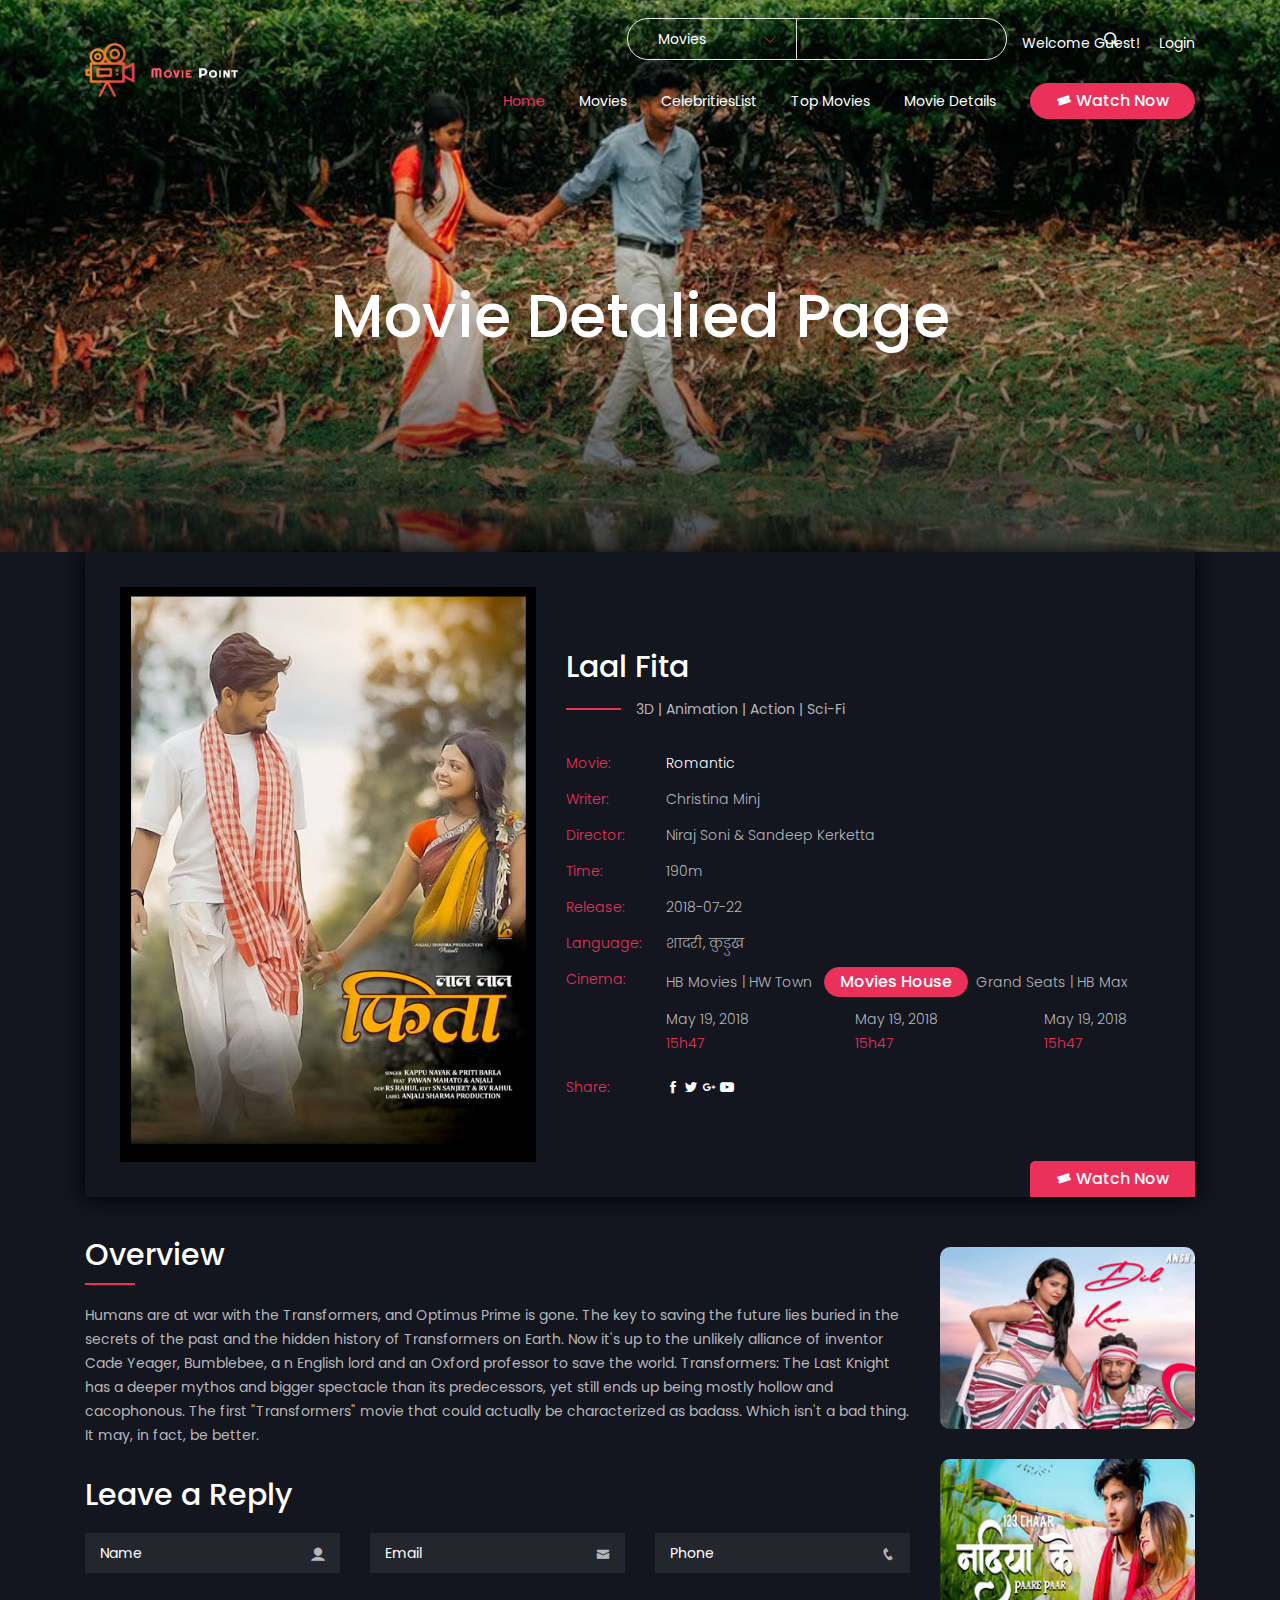
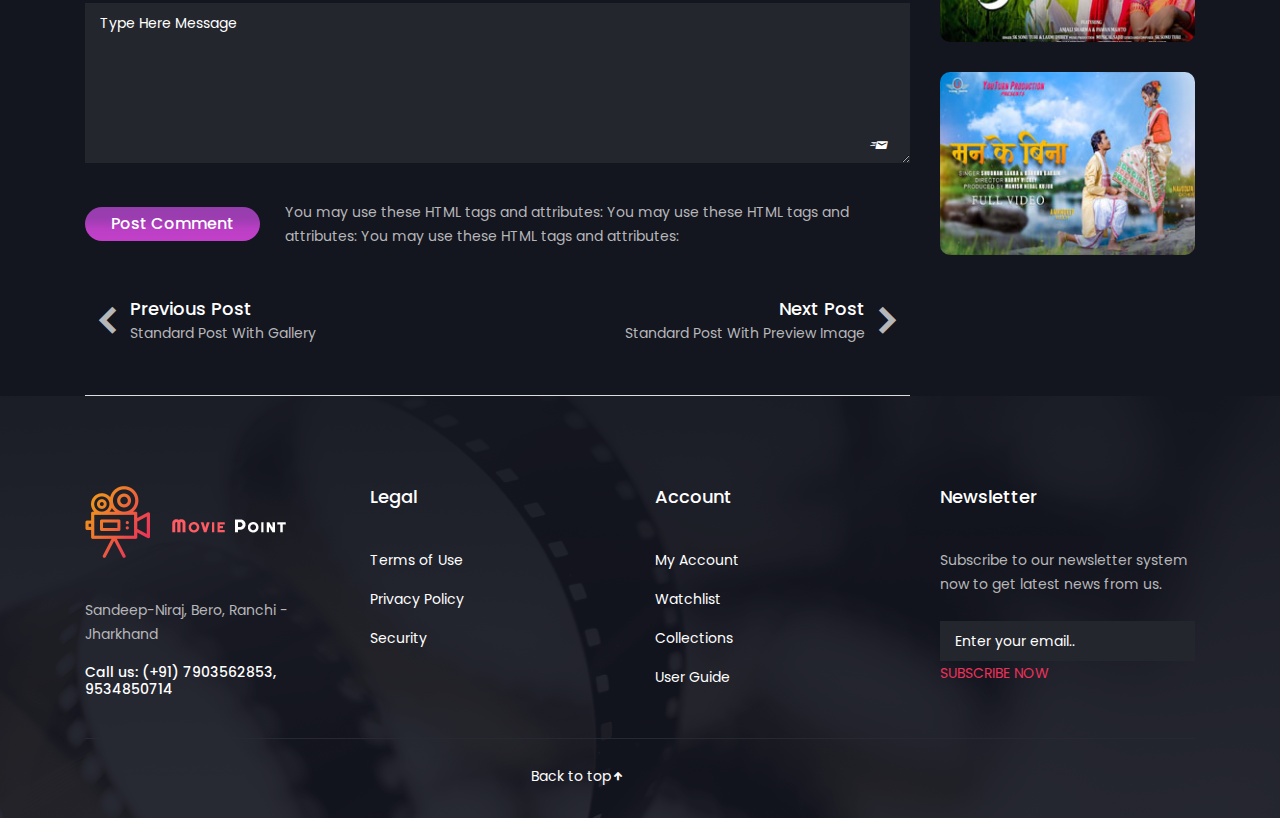
<file: movie-details.html>
<!DOCTYPE HTML>
<html lang="zxx">
	
<head>
		<meta charset="UTF-8">
		<meta http-equiv="X-UA-Compatible" content="IE=edge">
		<meta name="viewport" content="width=device-width, initial-scale=1">
		<title>Moviepoint - Online Movie,Vedio and TV Show HTML Template</title>
		<!-- Favicon Icon -->
		<link rel="icon" type="image/png" href="assets/img/favcion.png" />
		<!-- Bootstrap CSS -->
		<link rel="stylesheet" type="text/css" href="assets/css/bootstrap.min.css" media="all" />
		<!-- Slick nav CSS -->
		<link rel="stylesheet" type="text/css" href="assets/css/slicknav.min.css" media="all" />
		<!-- Iconfont CSS -->
		<link rel="stylesheet" type="text/css" href="assets/css/icofont.css" media="all" />
		<!-- Owl carousel CSS -->
		<link rel="stylesheet" type="text/css" href="assets/css/owl.carousel.css">
		<!-- Popup CSS -->
		<link rel="stylesheet" type="text/css" href="assets/css/magnific-popup.css">
		<!-- Main style CSS -->
		<link rel="stylesheet" type="text/css" href="assets/css/style.css" media="all" />
		<!-- Responsive CSS -->
		<link rel="stylesheet" type="text/css" href="assets/css/responsive.css" media="all" />
		<!--[if lt IE 9]>
		  <script src="https://oss.maxcdn.com/html5shiv/3.7.3/html5shiv.min.js"></script>
		  <script src="https://oss.maxcdn.com/respond/1.4.2/respond.min.js"></script>
		<![endif]-->
	</head>
	<body>
		<!-- Page loader -->
	    <div id="preloader"></div>
		<!-- header section start -->
		<header class="header">
			<div class="container">
				<div class="header-area">
					<div class="logo">
						<a href="index.html"><img src="assets/img/logo.png" alt="logo" /></a>
					</div>
					<div class="header-right">
						<form action="#">
							<select>
								<option value="Movies">Movies</option>
								<option value="Movies">Video Song</option>
								<option value="Movies">Documentory</option>
							</select>
							<input type="text"/>
							<button><i class="icofont icofont-search"></i></button>
						</form>
						<ul>
							<li><a href="#">Welcome Guest!</a></li>
							<li><a class="login-popup" href="#">Login</a></li>
						</ul>
					</div>
					<div class="menu-area">
						<div class="responsive-menu"></div>
					    <div class="mainmenu">
                            <ul id="primary-menu">
                                <li><a class="active" href="index.html">Home</a></li>
                                <li><a href="movies.html">Movies</a></li>
                                <li><a href="celebrities.html">CelebritiesList</a></li>
                                <li><a href="top-movies.html">Top Movies</a></li>
                                <li><a href="movie-details.html">Movie Details</a></li>
                                <li><a class="theme-btn" href="#"><i class="icofont icofont-ticket"></i> Watch Now</a></li>
                            </ul>
					    </div>
					</div>
				</div>
			</div>
		</header>
		<div class="login-area">
			<div class="login-box">
				<a href="#"><i class="icofont icofont-close"></i></a>
				<h2>LOGIN</h2>
				<form action="#">
					<h6>USERNAME OR EMAIL ADDRESS</h6>
					<input type="text" />
					<h6>PASSWORD</h6>
					<input type="text" />
					<div class="login-remember">
						<input type="checkbox" />
						<span>Remember Me</span>
					</div>
					<div class="login-signup">
						<span>SIGNUP</span>
					</div>
					<a href="#" class="theme-btn">LOG IN</a>
					<span>Or Via Social</span>
					<div class="login-social">
						<a href="#"><i class="icofont icofont-social-facebook"></i></a>
						<a href="#"><i class="icofont icofont-social-twitter"></i></a>
						<a href="#"><i class="icofont icofont-social-linkedin"></i></a>
						<a href="#"><i class="icofont icofont-social-google-plus"></i></a>
						<a href="#"><i class="icofont icofont-camera"></i></a>
					</div>
				</form>
				
			</div>
		</div>
		<div class="buy-ticket">
			<div class="container">
				<div class="buy-ticket-area">
					<a href="#"><i class="icofont icofont-close"></i></a>
					<div class="row">
						<div class="col-lg-8">
							<div class="buy-ticket-box">
								<h4>Watch Now</h4>
								<h5>Seat</h5>
								<h6>Screen</h6>
								<div class="ticket-box-table">
									<table class="ticket-table-seat">
										<tr>
											<td>1</td>
											<td>1</td>
											<td>1</td>
											<td>1</td>
											<td>1</td>
											<td>1</td>
											<td>1</td>
										</tr>
										<tr>
											<td>1</td>
											<td>1</td>
											<td>1</td>
											<td>1</td>
											<td>1</td>
											<td>1</td>
											<td>1</td>
										</tr>
										<tr>
											<td>1</td>
											<td>1</td>
											<td>1</td>
											<td>1</td>
											<td>1</td>
											<td>1</td>
											<td>1</td>
										</tr>
										<tr>
											<td>1</td>
											<td>1</td>
											<td>1</td>
											<td>1</td>
											<td>1</td>
											<td>1</td>
											<td>1</td>
										</tr>
										<tr>
											<td>1</td>
											<td>1</td>
											<td>1</td>
											<td>1</td>
											<td>1</td>
											<td>1</td>
											<td>1</td>
										</tr>
									</table>
									<table>
										<tr>
											<td>1</td>
										</tr>
										<tr>
											<td>2</td>
										</tr>
										<tr>
											<td>3</td>
										</tr>
										<tr>
											<td>4</td>
										</tr>
										<tr>
											<td>5</td>
										</tr>
									</table>
									<table class="ticket-table-seat">
										<tr>
											<td>1</td>
											<td>1</td>
											<td>1</td>
											<td>1</td>
											<td>1</td>
											<td>1</td>
											<td>1</td>
										</tr>
										<tr>
											<td class="active">1</td>
											<td class="active">1</td>
											<td class="active">1</td>
											<td class="active">1</td>
											<td class="active">1</td>
											<td class="active">1</td>
											<td class="active">1</td>
										</tr>
										<tr>
											<td>1</td>
											<td>1</td>
											<td>1</td>
											<td>1</td>
											<td>1</td>
											<td>1</td>
											<td>1</td>
										</tr>
										<tr>
											<td>1</td>
											<td>1</td>
											<td>1</td>
											<td>1</td>
											<td>1</td>
											<td>1</td>
											<td>1</td>
										</tr>
										<tr>
											<td>1</td>
											<td>1</td>
											<td>1</td>
											<td>1</td>
											<td>1</td>
											<td>1</td>
											<td>1</td>
										</tr>
									</table>
									<table>
										<tr>
											<td>1</td>
										</tr>
										<tr>
											<td>2</td>
										</tr>
										<tr>
											<td>3</td>
										</tr>
										<tr>
											<td>4</td>
										</tr>
										<tr>
											<td>5</td>
										</tr>
									</table>
									<table class="ticket-table-seat">
										<tr>
											<td>1</td>
											<td>1</td>
											<td>1</td>
											<td>1</td>
											<td>1</td>
											<td>1</td>
											<td>1</td>
										</tr>
										<tr>
											<td>1</td>
											<td>1</td>
											<td>1</td>
											<td>1</td>
											<td>1</td>
											<td>1</td>
											<td>1</td>
										</tr>
										<tr>
											<td>1</td>
											<td>1</td>
											<td>1</td>
											<td>1</td>
											<td>1</td>
											<td>1</td>
											<td>1</td>
										</tr>
										<tr>
											<td>1</td>
											<td>1</td>
											<td>1</td>
											<td>1</td>
											<td>1</td>
											<td>1</td>
											<td>1</td>
										</tr>
										<tr>
											<td>1</td>
											<td>1</td>
											<td>1</td>
											<td>1</td>
											<td>1</td>
											<td>1</td>
											<td>1</td>
										</tr>
									</table>
								</div>
								<div class="ticket-box-available">
									<input type="checkbox" />
									<span>Available</span>
									<input type="checkbox" checked />
									<span>Unavailable</span>
									<input type="checkbox" />
									<span>Selected</span>
								</div>
								<a href="#" class="theme-btn">previous</a>
								<a href="#" class="theme-btn">Next</a>
							</div>
						</div>
						<div class="col-lg-3 offset-lg-1">
							<div class="buy-ticket-box mtr-30">
								<h4>Your Information</h4>
								<ul>
									<li>
										<p>Location</p>
										<span>HB Cinema Box Corner</span>
									</li>
									<li>
										<p>TIME</p>
										<span>2018.07.09   20:40</span>
									</li>
									<li>
										<p>Movie name</p>
										<span>Home Alone</span>
									</li>
									<li>
										<p>Ticket number</p>
										<span>2 Adults, 2 Children, 2 Seniors</span>
									</li>
									<li>
										<p>Price</p>
										<span>89$</span>
									</li>
								</ul>
							</div>
						</div>
					</div>
				</div>
			</div>
		</div><!-- header section end -->
		<!-- breadcrumb area start -->
		<section class="breadcrumb-area">
			<div class="container">
				<div class="row">
					<div class="col-lg-12">
						<div class="breadcrumb-area-content">
							<h1>Movie Detalied Page</h1>
						</div>
					</div>
				</div>
			</div>
		</section><!-- breadcrumb area end -->
		<!-- transformers area start -->
		<section class="transformers-area">
			<div class="container">
				<div class="transformers-box">
					<div class="row flexbox-center">
						<div class="col-lg-5 text-lg-left text-center">
							<div class="transformers-content">
								<img src="assets/img/slide2.jpg" alt="about" />
							</div>
						</div>
						<div class="col-lg-7">
							<div class="transformers-content">
								<h2>Laal Fita</h2>
								<p>3D | Animation | Action | Sci-Fi</p>
								<ul>
									<li>
										<div class="transformers-left">
											Movie:
										</div>
										<div class="transformers-right">
											<a href="#">Romantic</a>
										</div>
									</li>
									<li>
										<div class="transformers-left">
											Writer:
										</div>
										<div class="transformers-right">
											Christina Minj
										</div>
									</li>
									<li>
										<div class="transformers-left">
											Director:
										</div>
										<div class="transformers-right">
											Niraj Soni & Sandeep Kerketta
										</div>
									</li>
									<li>
										<div class="transformers-left">
											Time: 
										</div>
										<div class="transformers-right">
											190m
										</div>
									</li>
									<li>
										<div class="transformers-left">
											Release:
										</div>
										<div class="transformers-right">
											2018-07-22
										</div>
									</li>
									<li>
										<div class="transformers-left">
											Language:
										</div>
										<div class="transformers-right">
											शादरी, कुड़ुख
										</div>
									</li>
									<li>
										<div class="transformers-left">
											Cinema:
										</div>
										<div class="transformers-right">
											HB Movies  |  HW Town <a href="#" class="theme-btn">Movies House</a>Grand Seats  |  HB Max
											<div class="transformers-bottom">
												<p>May 19, 2018 <span>15h47</span></p>
												<p>May 19, 2018 <span>15h47</span></p>
												<p>May 19, 2018 <span>15h47</span></p>
											</div>
											
										</div>
									</li>
									<li>
										<div class="transformers-left">
											Share:
										</div>
										<div class="transformers-right">
											<a href="#"><i class="icofont icofont-social-facebook"></i></a>
											<a href="#"><i class="icofont icofont-social-twitter"></i></a>
											<a href="#"><i class="icofont icofont-social-google-plus"></i></a>
											<a href="#"><i class="icofont icofont-youtube-play"></i></a>
										</div>
									</li>
								</ul>
							</div>
						</div>
					</div>
					<a href="#" class="theme-btn"><i class="icofont icofont-ticket"></i> Watch Now</a>
				</div>
			</div>
		</section><!-- transformers area end -->
		<!-- details area start -->
		<section class="details-area">
			<div class="container">
				<div class="row">
					<div class="col-lg-9">
						<div class="details-content">
							<div class="details-overview">
								<h2>Overview</h2>
								<p>Humans are at war with the Transformers, and Optimus Prime is gone. The key to saving the future lies buried in the secrets of the past and the hidden history of Transformers on Earth. Now it's up to the unlikely alliance of inventor Cade Yeager, Bumblebee, a n English lord and an Oxford professor to save the world. Transformers: The Last Knight has a deeper mythos and bigger spectacle than its predecessors, yet still ends up being mostly hollow and cacophonous. The first "Transformers" movie that could actually be characterized as badass. Which isn't a bad thing. It may, in fact, be better.</p>
							</div>
							<div class="details-reply">
								<h2>Leave a Reply</h2>
								<form action="#">
									<div class="row">
										<div class="col-lg-4">
											<div class="select-container">
												<input type="text" placeholder="Name"/>
												<i class="icofont icofont-ui-user"></i>
											</div>
										</div>
										<div class="col-lg-4">
											<div class="select-container">
												<input type="text" placeholder="Email"/>
												<i class="icofont icofont-envelope"></i>
											</div>
										</div>
										<div class="col-lg-4">
											<div class="select-container">
												<input type="text" placeholder="Phone"/>
												<i class="icofont icofont-phone"></i>
											</div>
										</div>
										<div class="col-lg-12">
											<div class="textarea-container">
												<textarea placeholder="Type Here Message"></textarea>
												<button><i class="icofont icofont-send-mail"></i></button>
											</div>
										</div>
									</div>
								</form>
							</div>
							<div class="details-comment">
								<a class="theme-btn theme-btn2" href="#">Post Comment</a>
								<p>You may use these HTML tags and attributes: You may use these HTML tags and attributes: You may use these HTML tags and attributes: </p>
							</div>
							<div class="details-thumb">
								<div class="details-thumb-prev">
									<div class="thumb-icon">
										<i class="icofont icofont-simple-left"></i>
									</div>
									<div class="thumb-text">
										<h4>Previous Post</h4>
										<p>Standard Post With Gallery</p>
									</div>
								</div>
								<div class="details-thumb-next">
									<div class="thumb-text">
										<h4>Next Post</h4>
										<p>Standard Post With Preview Image</p>
									</div>
									<div class="thumb-icon">
										<i class="icofont icofont-simple-right"></i>
									</div>
								</div>
							</div>
						</div>
					</div>
					<div class="col-lg-3 text-center text-lg-left">
					    <div class="portfolio-sidebar">
							<img src="assets/img/sidebar/video21.jpg" alt="sidebar" />
							<img src="assets/img/sidebar/video31.jpg" alt="sidebar" />
							<img src="assets/img/sidebar/video41.jpg" alt="sidebar" />
						</div>
					</div>
				</div>
			</div>
		</section><!-- details area end -->
		<!-- footer section start -->
		<footer class="footer">
			<div class="container">
				<div class="row">
                    <div class="col-lg-3 col-sm-6">
						<div class="widget">
							<img src="assets/img/logo.png" alt="about" />
							<p>Sandeep-Niraj, Bero, Ranchi - Jharkhand</p>
							<h6><span>Call us: </span>(+91) 7903562853, 9534850714</h6>
						</div>
                    </div>
                    <div class="col-lg-3 col-sm-6">
						<div class="widget">
							<h4>Legal</h4>
							<ul>
								<li><a href="#">Terms of Use</a></li>
								<li><a href="#">Privacy Policy</a></li>
								<li><a href="#">Security</a></li>
							</ul>
						</div>
                    </div>
                    <div class="col-lg-3 col-sm-6">
						<div class="widget">
							<h4>Account</h4>
							<ul>
								<li><a href="#">My Account</a></li>
								<li><a href="#">Watchlist</a></li>
								<li><a href="#">Collections</a></li>
								<li><a href="#">User Guide</a></li>
							</ul>
						</div>
                    </div>
                    <div class="col-lg-3 col-sm-6">
						<div class="widget">
							<h4>Newsletter</h4>
							<p>Subscribe to our newsletter system now to get latest news from us.</p>
							<form action="#">
								<input type="text" placeholder="Enter your email.."/>
								<button>SUBSCRIBE NOW</button>
							</form>
						</div>
                    </div>
				</div>
				<hr />
			</div>
			<div class="copyright">
				<div class="container">
					<div class="row">
						<div class="col-lg-6 text-center text-lg-right">
							<div class="copyright-content">
								<a href="#" class="scrollToTop">
									Back to top<i class="icofont icofont-arrow-up"></i>
								</a>
							</div>
						</div>
					</div>
				</div>
			</div>
		</footer><!-- footer section end -->
		<!-- jquery main JS -->
		<script src="assets/js/jquery.min.js"></script>
		<!-- Bootstrap JS -->
		<script src="assets/js/bootstrap.min.js"></script>
		<!-- Slick nav JS -->
		<script src="assets/js/jquery.slicknav.min.js"></script>
		<!-- owl carousel JS -->
		<script src="assets/js/owl.carousel.min.js"></script>
		<!-- Popup JS -->
		<script src="assets/js/jquery.magnific-popup.min.js"></script>
		<!-- Isotope JS -->
		<script src="assets/js/isotope.pkgd.min.js"></script>
		<!-- main JS -->
		<script src="assets/js/main.js"></script>
	</body>

</html>
</file>
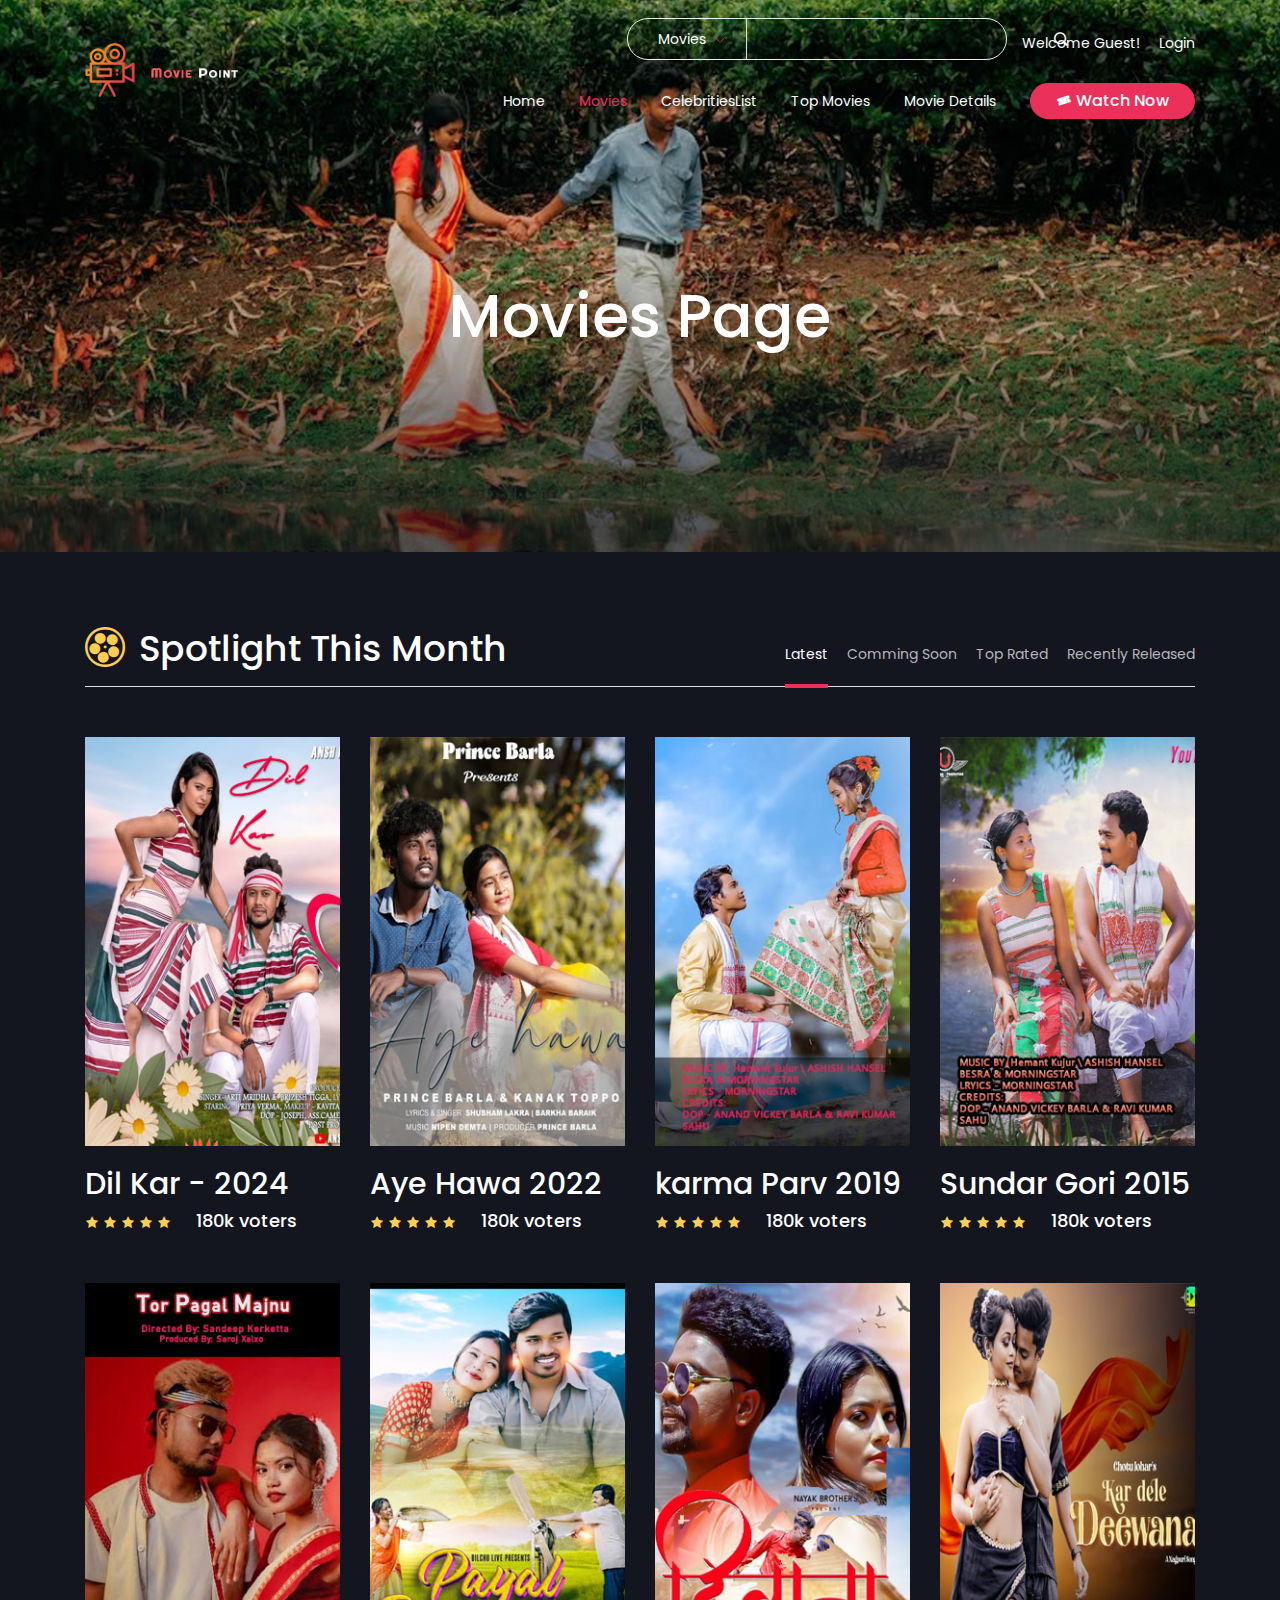
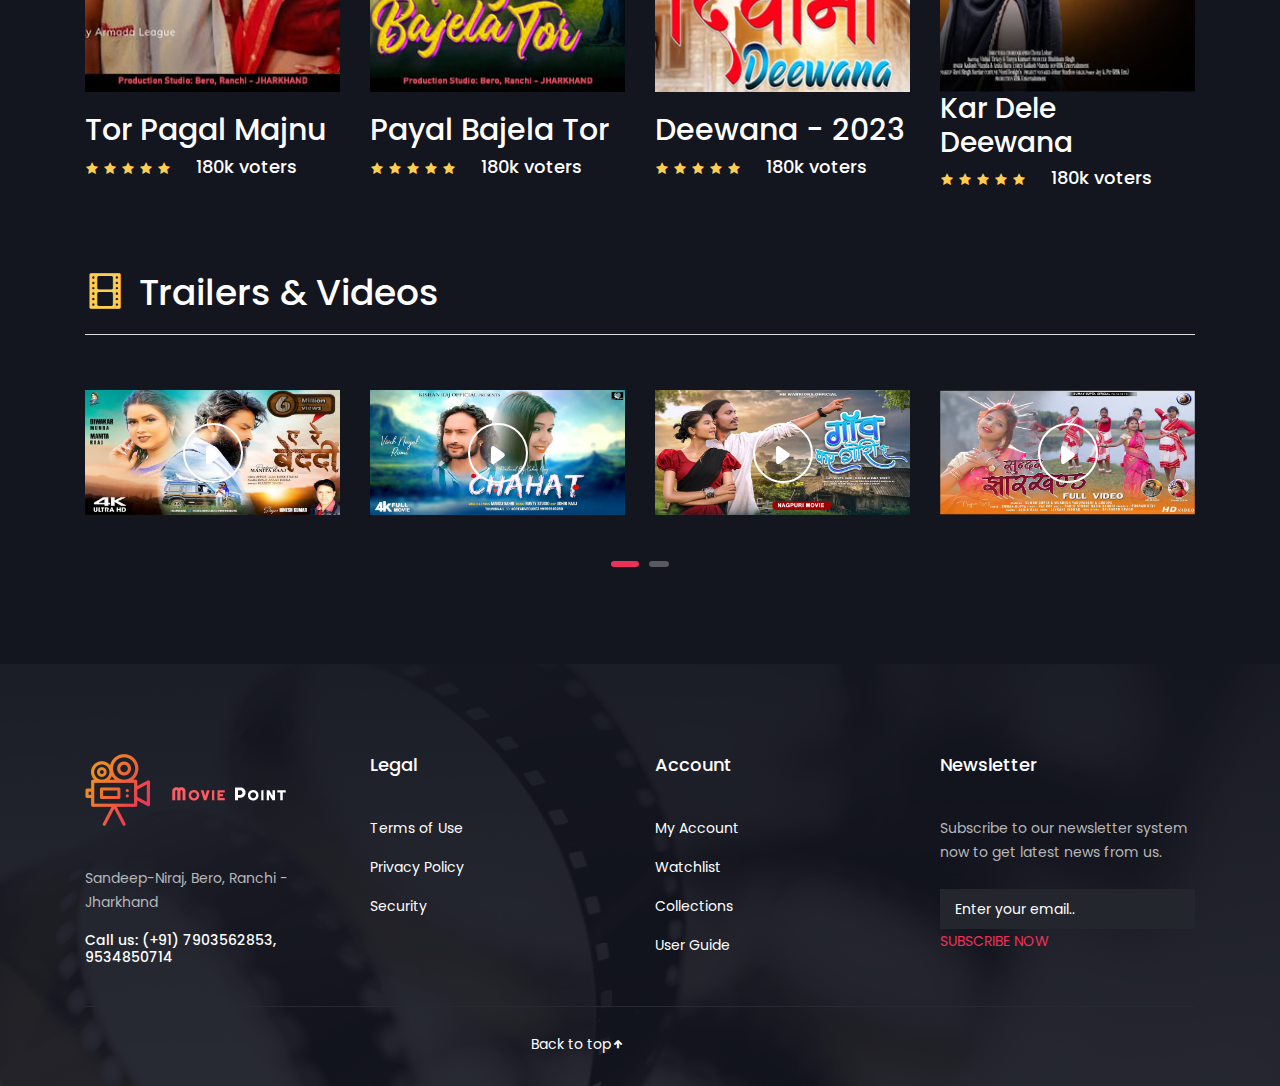
<file: movies.html>
<!DOCTYPE HTML>
<html lang="zxx">
	
<head>
		<meta charset="UTF-8">
		<meta http-equiv="X-UA-Compatible" content="IE=edge">
		<meta name="viewport" content="width=device-width, initial-scale=1">
		<title>Moviepoint - Online Movie,Vedio and TV Show HTML Template</title>
		<!-- Favicon Icon -->
		<link rel="icon" type="image/png" href="assets/img/favcion.png" />
		<!-- Bootstrap CSS -->
		<link rel="stylesheet" type="text/css" href="assets/css/bootstrap.min.css" media="all" />
		<!-- Slick nav CSS -->
		<link rel="stylesheet" type="text/css" href="assets/css/slicknav.min.css" media="all" />
		<!-- Iconfont CSS -->
		<link rel="stylesheet" type="text/css" href="assets/css/icofont.css" media="all" />
		<!-- Owl carousel CSS -->
		<link rel="stylesheet" type="text/css" href="assets/css/owl.carousel.css">
		<!-- Popup CSS -->
		<link rel="stylesheet" type="text/css" href="assets/css/magnific-popup.css">
		<!-- Main style CSS -->
		<link rel="stylesheet" type="text/css" href="assets/css/style.css" media="all" />
		<!-- Responsive CSS -->
		<link rel="stylesheet" type="text/css" href="assets/css/responsive.css" media="all" />
		<!--[if lt IE 9]>
		  <script src="https://oss.maxcdn.com/html5shiv/3.7.3/html5shiv.min.js"></script>
		  <script src="https://oss.maxcdn.com/respond/1.4.2/respond.min.js"></script>
		<![endif]-->
	</head>
	<body>
		<!-- Page loader -->
	    <div id="preloader"></div>
		<!-- header section start -->
		<header class="header">
			<div class="container">
				<div class="header-area">
					<div class="logo">
						<a href="index-2.html"><img src="assets/img/logo.png" alt="logo" /></a>
					</div>
					<div class="header-right">
						<form action="#">
							<select>
								<option value="Movies">Movies</option>
								<option value="Movies">Movies</option>
								<option value="Movies">Movies</option>
							</select>
							<input type="text"/>
							<button><i class="icofont icofont-search"></i></button>
						</form>
						<ul>
							<li><a href="#">Welcome Guest!</a></li>
							<li><a class="login-popup" href="#">Login</a></li>
						</ul>
					</div>
					<div class="menu-area">
						<div class="responsive-menu"></div>
					    <div class="mainmenu">
                            <ul id="primary-menu">
                                <li><a href="index.html">Home</a></li>
                                <li><a class="active" href="movies.html">Movies</a></li>
                                <li><a href="celebrities.html">CelebritiesList</a></li>
                                <li><a href="top-movies.html">Top Movies</a></li>
                                <li><a href="movie-details.html">Movie Details</a></li>
                                <li><a class="theme-btn" href="#"><i class="icofont icofont-ticket"></i> Watch Now</a></li>
                            </ul>
					    </div>
					</div>
				</div>
			</div>
		</header>
		<div class="login-area">
			<div class="login-box">
				<a href="#"><i class="icofont icofont-close"></i></a>
				<h2>LOGIN</h2>
				<form action="#">
					<h6>USERNAME OR EMAIL ADDRESS</h6>
					<input type="text" />
					<h6>PASSWORD</h6>
					<input type="text" />
					<div class="login-remember">
						<input type="checkbox" />
						<span>Remember Me</span>
					</div>
					<div class="login-signup">
						<span>SIGNUP</span>
					</div>
					<a href="#" class="theme-btn">LOG IN</a>
					<span>Or Via Social</span>
					<div class="login-social">
						<a href="#"><i class="icofont icofont-social-facebook"></i></a>
						<a href="#"><i class="icofont icofont-social-twitter"></i></a>
						<a href="#"><i class="icofont icofont-social-linkedin"></i></a>
						<a href="#"><i class="icofont icofont-social-google-plus"></i></a>
						<a href="#"><i class="icofont icofont-camera"></i></a>
					</div>
				</form>
				
			</div>
		</div>
		<div class="buy-ticket">
			<div class="container">
				<div class="buy-ticket-area">
					<a href="#"><i class="icofont icofont-close"></i></a>
					<div class="row">
						<div class="col-lg-8">
							<div class="buy-ticket-box">
								<h4>Watch Now</h4>
								<h5>Seat</h5>
								<h6>Screen</h6>
								<div class="ticket-box-table">
									<table class="ticket-table-seat">
										<tr>
											<td>1</td>
											<td>1</td>
											<td>1</td>
											<td>1</td>
											<td>1</td>
											<td>1</td>
											<td>1</td>
										</tr>
										<tr>
											<td>1</td>
											<td>1</td>
											<td>1</td>
											<td>1</td>
											<td>1</td>
											<td>1</td>
											<td>1</td>
										</tr>
										<tr>
											<td>1</td>
											<td>1</td>
											<td>1</td>
											<td>1</td>
											<td>1</td>
											<td>1</td>
											<td>1</td>
										</tr>
										<tr>
											<td>1</td>
											<td>1</td>
											<td>1</td>
											<td>1</td>
											<td>1</td>
											<td>1</td>
											<td>1</td>
										</tr>
										<tr>
											<td>1</td>
											<td>1</td>
											<td>1</td>
											<td>1</td>
											<td>1</td>
											<td>1</td>
											<td>1</td>
										</tr>
									</table>
									<table>
										<tr>
											<td>1</td>
										</tr>
										<tr>
											<td>2</td>
										</tr>
										<tr>
											<td>3</td>
										</tr>
										<tr>
											<td>4</td>
										</tr>
										<tr>
											<td>5</td>
										</tr>
									</table>
									<table class="ticket-table-seat">
										<tr>
											<td>1</td>
											<td>1</td>
											<td>1</td>
											<td>1</td>
											<td>1</td>
											<td>1</td>
											<td>1</td>
										</tr>
										<tr>
											<td class="active">1</td>
											<td class="active">1</td>
											<td class="active">1</td>
											<td class="active">1</td>
											<td class="active">1</td>
											<td class="active">1</td>
											<td class="active">1</td>
										</tr>
										<tr>
											<td>1</td>
											<td>1</td>
											<td>1</td>
											<td>1</td>
											<td>1</td>
											<td>1</td>
											<td>1</td>
										</tr>
										<tr>
											<td>1</td>
											<td>1</td>
											<td>1</td>
											<td>1</td>
											<td>1</td>
											<td>1</td>
											<td>1</td>
										</tr>
										<tr>
											<td>1</td>
											<td>1</td>
											<td>1</td>
											<td>1</td>
											<td>1</td>
											<td>1</td>
											<td>1</td>
										</tr>
									</table>
									<table>
										<tr>
											<td>1</td>
										</tr>
										<tr>
											<td>2</td>
										</tr>
										<tr>
											<td>3</td>
										</tr>
										<tr>
											<td>4</td>
										</tr>
										<tr>
											<td>5</td>
										</tr>
									</table>
									<table class="ticket-table-seat">
										<tr>
											<td>1</td>
											<td>1</td>
											<td>1</td>
											<td>1</td>
											<td>1</td>
											<td>1</td>
											<td>1</td>
										</tr>
										<tr>
											<td>1</td>
											<td>1</td>
											<td>1</td>
											<td>1</td>
											<td>1</td>
											<td>1</td>
											<td>1</td>
										</tr>
										<tr>
											<td>1</td>
											<td>1</td>
											<td>1</td>
											<td>1</td>
											<td>1</td>
											<td>1</td>
											<td>1</td>
										</tr>
										<tr>
											<td>1</td>
											<td>1</td>
											<td>1</td>
											<td>1</td>
											<td>1</td>
											<td>1</td>
											<td>1</td>
										</tr>
										<tr>
											<td>1</td>
											<td>1</td>
											<td>1</td>
											<td>1</td>
											<td>1</td>
											<td>1</td>
											<td>1</td>
										</tr>
									</table>
								</div>
								<div class="ticket-box-available">
									<input type="checkbox" />
									<span>Available</span>
									<input type="checkbox" checked />
									<span>Unavailable</span>
									<input type="checkbox" />
									<span>Selected</span>
								</div>
								<a href="#" class="theme-btn">previous</a>
								<a href="#" class="theme-btn">Next</a>
							</div>
						</div>
						<div class="col-lg-3 offset-lg-1">
							<div class="buy-ticket-box mtr-30">
								<h4>Your Information</h4>
								<ul>
									<li>
										<p>Location</p>
										<span>HB Cinema Box Corner</span>
									</li>
									<li>
										<p>TIME</p>
										<span>2018.07.09   20:40</span>
									</li>
									<li>
										<p>Movie name</p>
										<span>Home Alone</span>
									</li>
									<li>
										<p>Ticket number</p>
										<span>2 Adults, 2 Children, 2 Seniors</span>
									</li>
									<li>
										<p>Price</p>
										<span>89$</span>
									</li>
								</ul>
							</div>
						</div>
					</div>
				</div>
			</div>
		</div><!-- header section end -->
		<!-- breadcrumb area start -->
		<section class="breadcrumb-area">
			<div class="container">
				<div class="row">
					<div class="col-lg-12">
						<div class="breadcrumb-area-content">
							<h1>Movies Page</h1>
						</div>
					</div>
				</div>
			</div>
		</section><!-- breadcrumb area end -->
		<!-- portfolio section start -->
		<section class="portfolio-area pt-60">
			<div class="container">
				<div class="row flexbox-center">
					<div class="col-lg-6 text-center text-lg-left">
					    <div class="section-title">
							<h1><i class="icofont icofont-movie"></i> Spotlight This Month</h1>
						</div>
					</div>
					<div class="col-lg-6 text-center text-lg-right">
					    <div class="portfolio-menu">
							<ul>
								<li data-filter="*" class="active">Latest</li>
								<li data-filter=".soon">Comming Soon</li>
								<li data-filter=".top">Top Rated</li>
								<li data-filter=".released">Recently Released</li>
							</ul>
						</div>
					</div>
				</div>
				<hr />
				<div class="row portfolio-item">
					<div class="col-lg-3 col-md-4 col-sm-6 soon released">
						<div class="single-portfolio">
							<div class="single-portfolio-img">
								<img src="assets/img/portfolio/portfolio1.jpg" alt="portfolio" />
								<a href="https://www.youtube.com/watch?v=RZXnugbhw_4" class="popup-youtube">
									<i class="icofont icofont-ui-play"></i>
								</a>
							</div>
							<div class="portfolio-content">
								<h2>Dil Kar - 2024</h2>
								<div class="review">
									<div class="author-review">
										<i class="icofont icofont-star"></i>
										<i class="icofont icofont-star"></i>
										<i class="icofont icofont-star"></i>
										<i class="icofont icofont-star"></i>
										<i class="icofont icofont-star"></i>
									</div>
									<h4>180k voters</h4>
								</div>
							</div>
						</div>
					</div>
					<div class="col-lg-3 col-md-4 col-sm-6 top">
						<div class="single-portfolio">
							<div class="single-portfolio-img">
								<img src="assets/img/portfolio/portfolio2.jpg" alt="portfolio" />
								<a href="https://www.youtube.com/watch?v=RZXnugbhw_4" class="popup-youtube">
									<i class="icofont icofont-ui-play"></i>
								</a>
							</div>
							<div class="portfolio-content">
								<h2>Aye Hawa 2022</h2>
								<div class="review">
									<div class="author-review">
										<i class="icofont icofont-star"></i>
										<i class="icofont icofont-star"></i>
										<i class="icofont icofont-star"></i>
										<i class="icofont icofont-star"></i>
										<i class="icofont icofont-star"></i>
									</div>
									<h4>180k voters</h4>
								</div>
							</div>
						</div>
					</div>
					<div class="col-lg-3 col-md-4 col-sm-6 soon">
						<div class="single-portfolio">
							<div class="single-portfolio-img">
								<img src="assets/img/portfolio/portfolio3.jpg" alt="portfolio" />
								<a href="https://www.youtube.com/watch?v=RZXnugbhw_4" class="popup-youtube">
									<i class="icofont icofont-ui-play"></i>
								</a>
							</div>
							<div class="portfolio-content">
								<h2>karma Parv 2019</h2>
								<div class="review">
									<div class="author-review">
										<i class="icofont icofont-star"></i>
										<i class="icofont icofont-star"></i>
										<i class="icofont icofont-star"></i>
										<i class="icofont icofont-star"></i>
										<i class="icofont icofont-star"></i>
									</div>
									<h4>180k voters</h4>
								</div>
							</div>
						</div>
					</div>
					<div class="col-lg-3 col-md-4 col-sm-6 top released">
						<div class="single-portfolio">
							<div class="single-portfolio-img">
								<img src="assets/img/portfolio/portfolio4.jpg" alt="portfolio" />
								<a href="https://www.youtube.com/watch?v=RZXnugbhw_4" class="popup-youtube">
									<i class="icofont icofont-ui-play"></i>
								</a>
							</div>
							<div class="portfolio-content">
								<h2>Sundar Gori 2015</h2>
								<div class="review">
									<div class="author-review">
										<i class="icofont icofont-star"></i>
										<i class="icofont icofont-star"></i>
										<i class="icofont icofont-star"></i>
										<i class="icofont icofont-star"></i>
										<i class="icofont icofont-star"></i>
									</div>
									<h4>180k voters</h4>
								</div>
							</div>
						</div>
					</div>
					<div class="col-lg-3 col-md-4 col-sm-6 released">
						<div class="single-portfolio">
							<div class="single-portfolio-img">
								<img src="assets/img/portfolio/portfolio5.jpg" alt="portfolio" />
								<a href="https://www.youtube.com/watch?v=RZXnugbhw_4" class="popup-youtube">
									<i class="icofont icofont-ui-play"></i>
								</a>
							</div>
							<div class="portfolio-content">
								<h2>Tor Pagal Majnu</h2>
								<div class="review">
									<div class="author-review">
										<i class="icofont icofont-star"></i>
										<i class="icofont icofont-star"></i>
										<i class="icofont icofont-star"></i>
										<i class="icofont icofont-star"></i>
										<i class="icofont icofont-star"></i>
									</div>
									<h4>180k voters</h4>
								</div>
							</div>
						</div>
					</div>
					<div class="col-lg-3 col-md-4 col-sm-6 soon top">
						<div class="single-portfolio">
							<div class="single-portfolio-img">
								<img src="assets/img/portfolio/portfolio6.jpg" alt="portfolio" />
								<a href="https://www.youtube.com/watch?v=RZXnugbhw_4" class="popup-youtube">
									<i class="icofont icofont-ui-play"></i>
								</a>
							</div>
							<div class="portfolio-content">
								<h2>Payal Bajela Tor</h2>
								<div class="review">
									<div class="author-review">
										<i class="icofont icofont-star"></i>
										<i class="icofont icofont-star"></i>
										<i class="icofont icofont-star"></i>
										<i class="icofont icofont-star"></i>
										<i class="icofont icofont-star"></i>
									</div>
									<h4>180k voters</h4>
								</div>
							</div>
						</div>
					</div>
					<div class="col-lg-3 col-md-4 col-sm-6 soon">
						<div class="single-portfolio">
							<div class="single-portfolio-img">
								<img src="assets/img/portfolio/portfolio7.jpg" alt="portfolio" />
								<a href="https://www.youtube.com/watch?v=RZXnugbhw_4" class="popup-youtube">
									<i class="icofont icofont-ui-play"></i>
								</a>
							</div>
							<div class="portfolio-content">
								<h2>Deewana - 2023</h2>
								<div class="review">
									<div class="author-review">
										<i class="icofont icofont-star"></i>
										<i class="icofont icofont-star"></i>
										<i class="icofont icofont-star"></i>
										<i class="icofont icofont-star"></i>
										<i class="icofont icofont-star"></i>
									</div>
									<h4>180k voters</h4>
								</div>
							</div>
						</div>
					</div>
					<div class="col-lg-3 col-md-4 col-sm-6 top released">
						<div class="single-portfolio">
							<div class="single-portfolio-img">
								<img src="assets/img/portfolio/portfolio8.jpg" alt="portfolio" />
								<a href="https://www.youtube.com/watch?v=RZXnugbhw_4" class="popup-youtube">
									<i class="icofont icofont-ui-play"></i>
								</a>
							</div>
							<div class="portfolio-content">
								<h3>Kar Dele Deewana</h3>
								<div class="review">
									<div class="author-review">
										<i class="icofont icofont-star"></i>
										<i class="icofont icofont-star"></i>
										<i class="icofont icofont-star"></i>
										<i class="icofont icofont-star"></i>
										<i class="icofont icofont-star"></i>
									</div>
									<h4>180k voters</h4>
								</div>
							</div>
						</div>
					</div>
				</div>
			</div>
		</section><!-- portfolio section end -->
		<!-- video section start -->
		<section class="video ptb-90">
			<div class="container">
				<div class="row">
					<div class="col-lg-12">
					    <div class="section-title pb-20">
							<h1><i class="icofont icofont-film"></i> Trailers & Videos</h1>
						</div>
					</div>
				</div>
				<hr />
				<div class="row">
                    <div class="col-md-12">
						<div class="video-slider mt-20">
							<div class="video-area">
								<img src="assets/img/video/video2.jpg" alt="video" />
								<a href="https://www.youtube.com/watch?v=RZXnugbhw_4" class="popup-youtube">
									<i class="icofont icofont-ui-play"></i>
								</a>
							</div>
							<div class="video-area">
								<img src="assets/img/video/video3.jpg" alt="video" />
								<a href="https://www.youtube.com/watch?v=RZXnugbhw_4" class="popup-youtube">
									<i class="icofont icofont-ui-play"></i>
								</a>
							</div>
							<div class="video-area">
								<img src="assets/img/video/video4.jpg" alt="video" />
								<a href="https://www.youtube.com/watch?v=RZXnugbhw_4" class="popup-youtube">
									<i class="icofont icofont-ui-play"></i>
								</a>
							</div>
							<div class="video-area">
								<img src="assets/img/video/video5.jpg" alt="video" />
								<a href="https://www.youtube.com/watch?v=RZXnugbhw_4" class="popup-youtube">
									<i class="icofont icofont-ui-play"></i>
								</a>
							</div>
							<div class="video-area">
								<img src="assets/img/video/video2.jpg" alt="video" />
								<a href="https://www.youtube.com/watch?v=RZXnugbhw_4" class="popup-youtube">
									<i class="icofont icofont-ui-play"></i>
								</a>
							</div>
							<div class="video-area">
								<img src="assets/img/video/video3.jpg" alt="video" />
								<a href="https://www.youtube.com/watch?v=RZXnugbhw_4" class="popup-youtube">
									<i class="icofont icofont-ui-play"></i>
								</a>
							</div>
							<div class="video-area">
								<img src="assets/img/video/video4.jpg" alt="video" />
								<a href="https://www.youtube.com/watch?v=RZXnugbhw_4" class="popup-youtube">
									<i class="icofont icofont-ui-play"></i>
								</a>
							</div>
							<div class="video-area">
								<img src="assets/img/video/video5.jpg" alt="video" />
								<a href="https://www.youtube.com/watch?v=RZXnugbhw_4" class="popup-youtube">
									<i class="icofont icofont-ui-play"></i>
								</a>
							</div>
						</div>
                    </div>
				</div>
			</div>
		</section><!-- video section end -->
		<!-- footer section start -->
		<footer class="footer">
			<div class="container">
				<div class="row">
                    <div class="col-lg-3 col-sm-6">
						<div class="widget">
							<img src="assets/img/logo.png" alt="about" />
							<p>Sandeep-Niraj, Bero, Ranchi - Jharkhand</p>
							<h6><span>Call us: </span>(+91) 7903562853, 9534850714</h6>
						</div>
                    </div>
                    <div class="col-lg-3 col-sm-6">
						<div class="widget">
							<h4>Legal</h4>
							<ul>
								<li><a href="#">Terms of Use</a></li>
								<li><a href="#">Privacy Policy</a></li>
								<li><a href="#">Security</a></li>
							</ul>
						</div>
                    </div>
                    <div class="col-lg-3 col-sm-6">
						<div class="widget">
							<h4>Account</h4>
							<ul>
								<li><a href="#">My Account</a></li>
								<li><a href="#">Watchlist</a></li>
								<li><a href="#">Collections</a></li>
								<li><a href="#">User Guide</a></li>
							</ul>
						</div>
                    </div>
                    <div class="col-lg-3 col-sm-6">
						<div class="widget">
							<h4>Newsletter</h4>
							<p>Subscribe to our newsletter system now to get latest news from us.</p>
							<form action="#">
								<input type="text" placeholder="Enter your email.."/>
								<button>SUBSCRIBE NOW</button>
							</form>
						</div>
                    </div>
				</div>
				<hr />
			</div>
			<div class="copyright">
				<div class="container">
					<div class="row">
						<div class="col-lg-6 text-center text-lg-right">
							<div class="copyright-content">
								<a href="#" class="scrollToTop">
									Back to top<i class="icofont icofont-arrow-up"></i>
								</a>
							</div>
						</div>
					</div>
				</div>
			</div>
		</footer><!-- footer section end -->
		<!-- jquery main JS -->
		<script src="assets/js/jquery.min.js"></script>
		<!-- Bootstrap JS -->
		<script src="assets/js/bootstrap.min.js"></script>
		<!-- Slick nav JS -->
		<script src="assets/js/jquery.slicknav.min.js"></script>
		<!-- owl carousel JS -->
		<script src="assets/js/owl.carousel.min.js"></script>
		<!-- Popup JS -->
		<script src="assets/js/jquery.magnific-popup.min.js"></script>
		<!-- Isotope JS -->
		<script src="assets/js/isotope.pkgd.min.js"></script>
		<!-- main JS -->
		<script src="assets/js/main.js"></script>
	</body>

</html>
</file>
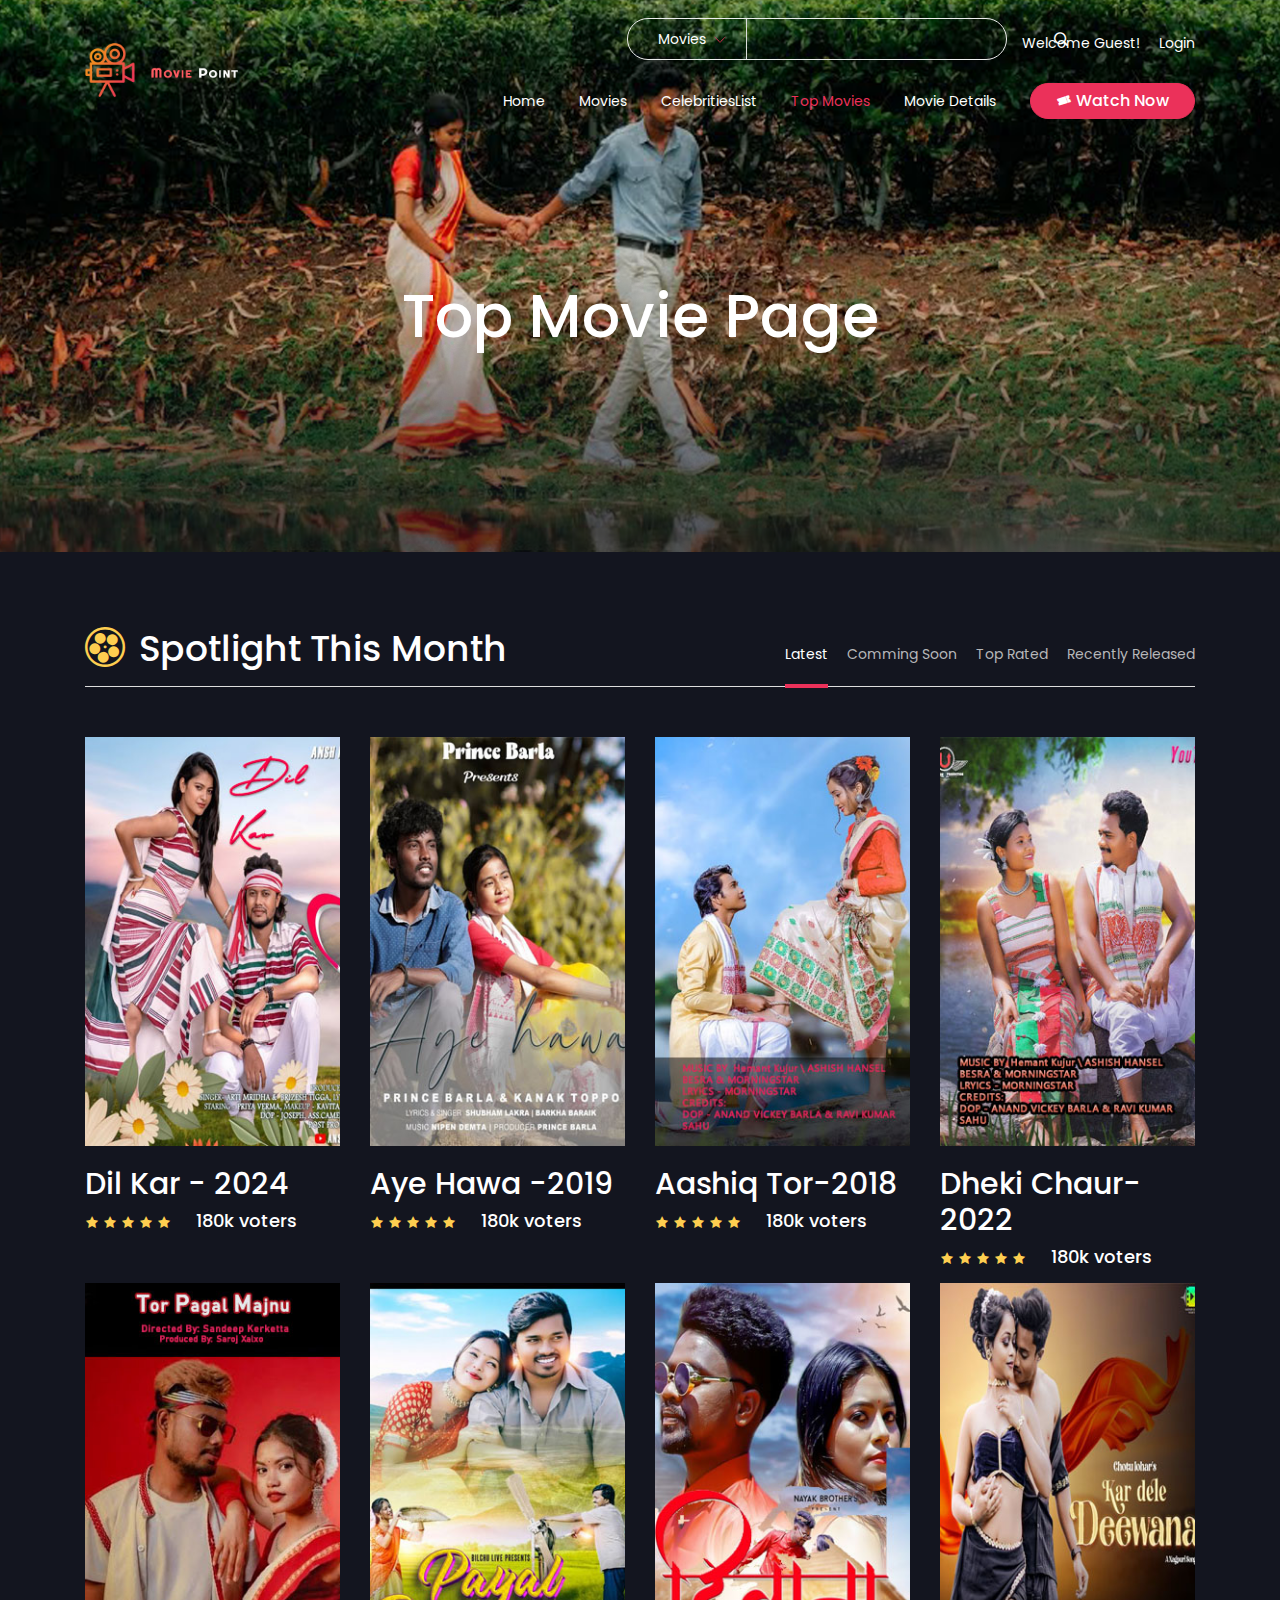
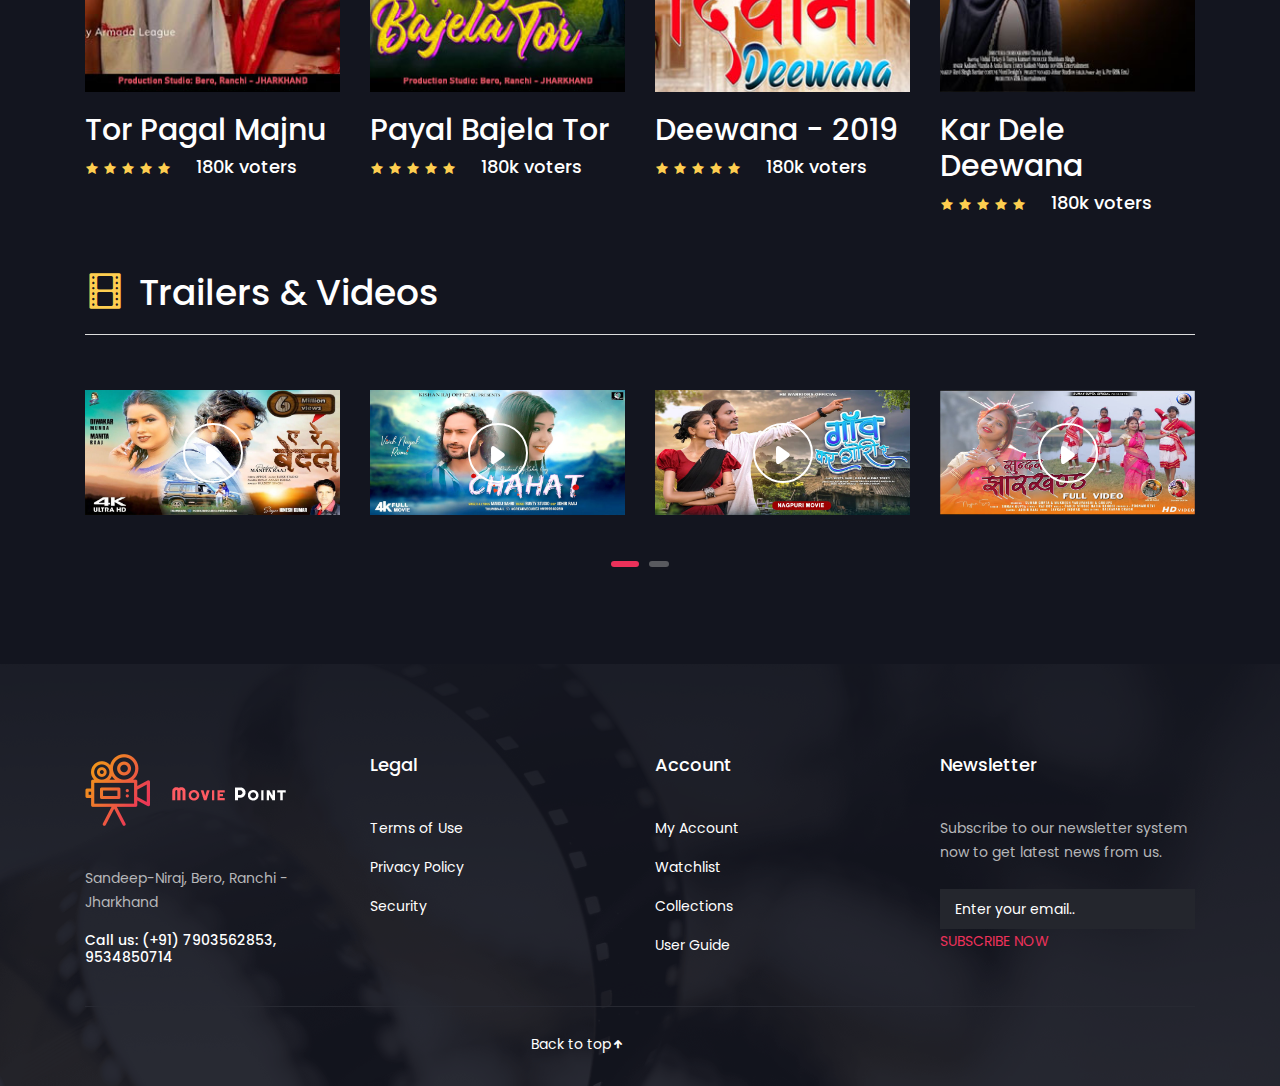
<file: top-movies.html>
<!DOCTYPE HTML>
<html lang="zxx">
	
<head>
		<meta charset="UTF-8">
		<meta http-equiv="X-UA-Compatible" content="IE=edge">
		<meta name="viewport" content="width=device-width, initial-scale=1">
		<title>Moviepoint - Online Movie,Vedio and TV Show HTML Template</title>
		<!-- Favicon Icon -->
		<link rel="icon" type="image/png" href="assets/img/favcion.png" />
		<!-- Bootstrap CSS -->
		<link rel="stylesheet" type="text/css" href="assets/css/bootstrap.min.css" media="all" />
		<!-- Slick nav CSS -->
		<link rel="stylesheet" type="text/css" href="assets/css/slicknav.min.css" media="all" />
		<!-- Iconfont CSS -->
		<link rel="stylesheet" type="text/css" href="assets/css/icofont.css" media="all" />
		<!-- Owl carousel CSS -->
		<link rel="stylesheet" type="text/css" href="assets/css/owl.carousel.css">
		<!-- Popup CSS -->
		<link rel="stylesheet" type="text/css" href="assets/css/magnific-popup.css">
		<!-- Main style CSS -->
		<link rel="stylesheet" type="text/css" href="assets/css/style.css" media="all" />
		<!-- Responsive CSS -->
		<link rel="stylesheet" type="text/css" href="assets/css/responsive.css" media="all" />
		<!--[if lt IE 9]>
		  <script src="https://oss.maxcdn.com/html5shiv/3.7.3/html5shiv.min.js"></script>
		  <script src="https://oss.maxcdn.com/respond/1.4.2/respond.min.js"></script>
		<![endif]-->
	</head>
	<body>
		<!-- Page loader -->
	    <div id="preloader"></div>
		<!-- header section start -->
		<header class="header">
			<div class="container">
				<div class="header-area">
					<div class="logo">
						<a href="index.html"><img src="assets/img/logo.png" alt="logo" /></a>
					</div>
					<div class="header-right">
						<form action="#">
							<select>
								<option value="Movies">Movies</option>
								<option value="Movies">Movies</option>
								<option value="Movies">Movies</option>
							</select>
							<input type="text"/>
							<button><i class="icofont icofont-search"></i></button>
						</form>
						<ul>
							<li><a href="#">Welcome Guest!</a></li>
							<li><a class="login-popup" href="#">Login</a></li>
						</ul>
					</div>
					<div class="menu-area">
						<div class="responsive-menu"></div>
					    <div class="mainmenu">
                            <ul id="primary-menu">
                                <li><a href="index.html">Home</a></li>
                                <li><a href="movies.html">Movies</a></li>
                                <li><a href="celebrities.html">CelebritiesList</a></li>
                                <li><a class="active" href="top-movies.html">Top Movies</a></li>
								<li><a href="movie-details.html">Movie Details</a></li>
                                <li><a class="theme-btn" href="#"><i class="icofont icofont-ticket"></i> Watch Now</a></li>
                            </ul>
					    </div>
					</div>
				</div>
			</div>
		</header>
		<div class="login-area">
			<div class="login-box">
				<a href="#"><i class="icofont icofont-close"></i></a>
				<h2>LOGIN</h2>
				<form action="#">
					<h6>USERNAME OR EMAIL ADDRESS</h6>
					<input type="text" />
					<h6>PASSWORD</h6>
					<input type="text" />
					<div class="login-remember">
						<input type="checkbox" />
						<span>Remember Me</span>
					</div>
					<div class="login-signup">
						<span>SIGNUP</span>
					</div>
					<a href="#" class="theme-btn">LOG IN</a>
					<span>Or Via Social</span>
					<div class="login-social">
						<a href="#"><i class="icofont icofont-social-facebook"></i></a>
						<a href="#"><i class="icofont icofont-social-twitter"></i></a>
						<a href="#"><i class="icofont icofont-social-linkedin"></i></a>
						<a href="#"><i class="icofont icofont-social-google-plus"></i></a>
						<a href="#"><i class="icofont icofont-camera"></i></a>
					</div>
				</form>
				
			</div>
		</div>
		<div class="buy-ticket">
			<div class="container">
				<div class="buy-ticket-area">
					<a href="#"><i class="icofont icofont-close"></i></a>
					<div class="row">
						<div class="col-lg-8">
							<div class="buy-ticket-box">
								<h4>Watch Now</h4>
								<h5>Seat</h5>
								<h6>Screen</h6>
								<div class="ticket-box-table">
									<table class="ticket-table-seat">
										<tr>
											<td>1</td>
											<td>1</td>
											<td>1</td>
											<td>1</td>
											<td>1</td>
											<td>1</td>
											<td>1</td>
										</tr>
										<tr>
											<td>1</td>
											<td>1</td>
											<td>1</td>
											<td>1</td>
											<td>1</td>
											<td>1</td>
											<td>1</td>
										</tr>
										<tr>
											<td>1</td>
											<td>1</td>
											<td>1</td>
											<td>1</td>
											<td>1</td>
											<td>1</td>
											<td>1</td>
										</tr>
										<tr>
											<td>1</td>
											<td>1</td>
											<td>1</td>
											<td>1</td>
											<td>1</td>
											<td>1</td>
											<td>1</td>
										</tr>
										<tr>
											<td>1</td>
											<td>1</td>
											<td>1</td>
											<td>1</td>
											<td>1</td>
											<td>1</td>
											<td>1</td>
										</tr>
									</table>
									<table>
										<tr>
											<td>1</td>
										</tr>
										<tr>
											<td>2</td>
										</tr>
										<tr>
											<td>3</td>
										</tr>
										<tr>
											<td>4</td>
										</tr>
										<tr>
											<td>5</td>
										</tr>
									</table>
									<table class="ticket-table-seat">
										<tr>
											<td>1</td>
											<td>1</td>
											<td>1</td>
											<td>1</td>
											<td>1</td>
											<td>1</td>
											<td>1</td>
										</tr>
										<tr>
											<td class="active">1</td>
											<td class="active">1</td>
											<td class="active">1</td>
											<td class="active">1</td>
											<td class="active">1</td>
											<td class="active">1</td>
											<td class="active">1</td>
										</tr>
										<tr>
											<td>1</td>
											<td>1</td>
											<td>1</td>
											<td>1</td>
											<td>1</td>
											<td>1</td>
											<td>1</td>
										</tr>
										<tr>
											<td>1</td>
											<td>1</td>
											<td>1</td>
											<td>1</td>
											<td>1</td>
											<td>1</td>
											<td>1</td>
										</tr>
										<tr>
											<td>1</td>
											<td>1</td>
											<td>1</td>
											<td>1</td>
											<td>1</td>
											<td>1</td>
											<td>1</td>
										</tr>
									</table>
									<table>
										<tr>
											<td>1</td>
										</tr>
										<tr>
											<td>2</td>
										</tr>
										<tr>
											<td>3</td>
										</tr>
										<tr>
											<td>4</td>
										</tr>
										<tr>
											<td>5</td>
										</tr>
									</table>
									<table class="ticket-table-seat">
										<tr>
											<td>1</td>
											<td>1</td>
											<td>1</td>
											<td>1</td>
											<td>1</td>
											<td>1</td>
											<td>1</td>
										</tr>
										<tr>
											<td>1</td>
											<td>1</td>
											<td>1</td>
											<td>1</td>
											<td>1</td>
											<td>1</td>
											<td>1</td>
										</tr>
										<tr>
											<td>1</td>
											<td>1</td>
											<td>1</td>
											<td>1</td>
											<td>1</td>
											<td>1</td>
											<td>1</td>
										</tr>
										<tr>
											<td>1</td>
											<td>1</td>
											<td>1</td>
											<td>1</td>
											<td>1</td>
											<td>1</td>
											<td>1</td>
										</tr>
										<tr>
											<td>1</td>
											<td>1</td>
											<td>1</td>
											<td>1</td>
											<td>1</td>
											<td>1</td>
											<td>1</td>
										</tr>
									</table>
								</div>
								<div class="ticket-box-available">
									<input type="checkbox" />
									<span>Available</span>
									<input type="checkbox" checked />
									<span>Unavailable</span>
									<input type="checkbox" />
									<span>Selected</span>
								</div>
								<a href="#" class="theme-btn">previous</a>
								<a href="#" class="theme-btn">Next</a>
							</div>
						</div>
						<div class="col-lg-3 offset-lg-1">
							<div class="buy-ticket-box mtr-30">
								<h4>Your Information</h4>
								<ul>
									<li>
										<p>Location</p>
										<span>HB Cinema Box Corner</span>
									</li>
									<li>
										<p>TIME</p>
										<span>2018.07.09   20:40</span>
									</li>
									<li>
										<p>Movie name</p>
										<span>Home Alone</span>
									</li>
									<li>
										<p>Ticket number</p>
										<span>2 Adults, 2 Children, 2 Seniors</span>
									</li>
									<li>
										<p>Price</p>
										<span>89$</span>
									</li>
								</ul>
							</div>
						</div>
					</div>
				</div>
			</div>
		</div><!-- header section end -->
		<!-- breadcrumb area start -->
		<section class="breadcrumb-area">
			<div class="container">
				<div class="row">
					<div class="col-lg-12">
						<div class="breadcrumb-area-content">
							<h1>Top Movie Page</h1>
						</div>
					</div>
				</div>
			</div>
		</section><!-- breadcrumb area end -->
		<!-- portfolio section start -->
		<section class="portfolio-area pt-60">
			<div class="container">
				<div class="row flexbox-center">
					<div class="col-lg-6 text-center text-lg-left">
					    <div class="section-title">
							<h1><i class="icofont icofont-movie"></i> Spotlight This Month</h1>
						</div>
					</div>
					<div class="col-lg-6 text-center text-lg-right">
					    <div class="portfolio-menu">
							<ul>
								<li data-filter="*" class="active">Latest</li>
								<li data-filter=".soon">Comming Soon</li>
								<li data-filter=".top">Top Rated</li>
								<li data-filter=".released">Recently Released</li>
							</ul>
						</div>
					</div>
				</div>
				<hr />
				<div class="row portfolio-item">
					<div class="col-lg-3 col-md-4 col-sm-6 soon released">
						<div class="single-portfolio">
							<div class="single-portfolio-img">
								<img src="assets/img/portfolio/portfolio1.jpg" alt="portfolio" />
								<a href="https://www.youtube.com/watch?v=RZXnugbhw_4" class="popup-youtube">
									<i class="icofont icofont-ui-play"></i>
								</a>
							</div>
							<div class="portfolio-content">
								<h2>Dil Kar - 2024</h2>
								<div class="review">
									<div class="author-review">
										<i class="icofont icofont-star"></i>
										<i class="icofont icofont-star"></i>
										<i class="icofont icofont-star"></i>
										<i class="icofont icofont-star"></i>
										<i class="icofont icofont-star"></i>
									</div>
									<h4>180k voters</h4>
								</div>
							</div>
						</div>
					</div>
					<div class="col-lg-3 col-md-4 col-sm-6 top">
						<div class="single-portfolio">
							<div class="single-portfolio-img">
								<img src="assets/img/portfolio/portfolio2.jpg" alt="portfolio" />
								<a href="https://www.youtube.com/watch?v=RZXnugbhw_4" class="popup-youtube">
									<i class="icofont icofont-ui-play"></i>
								</a>
							</div>
							<div class="portfolio-content">
								<h2>Aye Hawa -2019</h2>
								<div class="review">
									<div class="author-review">
										<i class="icofont icofont-star"></i>
										<i class="icofont icofont-star"></i>
										<i class="icofont icofont-star"></i>
										<i class="icofont icofont-star"></i>
										<i class="icofont icofont-star"></i>
									</div>
									<h4>180k voters</h4>
								</div>
							</div>
						</div>
					</div>
					<div class="col-lg-3 col-md-4 col-sm-6 soon">
						<div class="single-portfolio">
							<div class="single-portfolio-img">
								<img src="assets/img/portfolio/portfolio3.jpg" alt="portfolio" />
								<a href="https://www.youtube.com/watch?v=RZXnugbhw_4" class="popup-youtube">
									<i class="icofont icofont-ui-play"></i>
								</a>
							</div>
							<div class="portfolio-content">
								<h2>Aashiq Tor-2018</h2>
								<div class="review">
									<div class="author-review">
										<i class="icofont icofont-star"></i>
										<i class="icofont icofont-star"></i>
										<i class="icofont icofont-star"></i>
										<i class="icofont icofont-star"></i>
										<i class="icofont icofont-star"></i>
									</div>
									<h4>180k voters</h4>
								</div>
							</div>
						</div>
					</div>
					<div class="col-lg-3 col-md-4 col-sm-6 top released">
						<div class="single-portfolio">
							<div class="single-portfolio-img">
								<img src="assets/img/portfolio/portfolio4.jpg" alt="portfolio" />
								<a href="https://www.youtube.com/watch?v=RZXnugbhw_4" class="popup-youtube">
									<i class="icofont icofont-ui-play"></i>
								</a>
							</div>
							<div class="portfolio-content">
								<h2>Dheki Chaur-2022</h2>
								<div class="review">
									<div class="author-review">
										<i class="icofont icofont-star"></i>
										<i class="icofont icofont-star"></i>
										<i class="icofont icofont-star"></i>
										<i class="icofont icofont-star"></i>
										<i class="icofont icofont-star"></i>
									</div>
									<h4>180k voters</h4>
								</div>
							</div>
						</div>
					</div>
					<div class="col-lg-3 col-md-4 col-sm-6 released">
						<div class="single-portfolio">
							<div class="single-portfolio-img">
								<img src="assets/img/portfolio/portfolio5.jpg" alt="portfolio" />
								<a href="https://www.youtube.com/watch?v=RZXnugbhw_4" class="popup-youtube">
									<i class="icofont icofont-ui-play"></i>
								</a>
							</div>
							<div class="portfolio-content">
								<h2>Tor Pagal Majnu</h2>
								<div class="review">
									<div class="author-review">
										<i class="icofont icofont-star"></i>
										<i class="icofont icofont-star"></i>
										<i class="icofont icofont-star"></i>
										<i class="icofont icofont-star"></i>
										<i class="icofont icofont-star"></i>
									</div>
									<h4>180k voters</h4>
								</div>
							</div>
						</div>
					</div>
					<div class="col-lg-3 col-md-4 col-sm-6 soon top">
						<div class="single-portfolio">
							<div class="single-portfolio-img">
								<img src="assets/img/portfolio/portfolio6.jpg" alt="portfolio" />
								<a href="https://www.youtube.com/watch?v=RZXnugbhw_4" class="popup-youtube">
									<i class="icofont icofont-ui-play"></i>
								</a>
							</div>
							<div class="portfolio-content">
								<h2>Payal Bajela Tor</h2>
								<div class="review">
									<div class="author-review">
										<i class="icofont icofont-star"></i>
										<i class="icofont icofont-star"></i>
										<i class="icofont icofont-star"></i>
										<i class="icofont icofont-star"></i>
										<i class="icofont icofont-star"></i>
									</div>
									<h4>180k voters</h4>
								</div>
							</div>
						</div>
					</div>
					<div class="col-lg-3 col-md-4 col-sm-6 soon">
						<div class="single-portfolio">
							<div class="single-portfolio-img">
								<img src="assets/img/portfolio/portfolio7.jpg" alt="portfolio" />
								<a href="https://www.youtube.com/watch?v=RZXnugbhw_4" class="popup-youtube">
									<i class="icofont icofont-ui-play"></i>
								</a>
							</div>
							<div class="portfolio-content">
								<h2>Deewana - 2019</h2>
								<div class="review">
									<div class="author-review">
										<i class="icofont icofont-star"></i>
										<i class="icofont icofont-star"></i>
										<i class="icofont icofont-star"></i>
										<i class="icofont icofont-star"></i>
										<i class="icofont icofont-star"></i>
									</div>
									<h4>180k voters</h4>
								</div>
							</div>
						</div>
					</div>
					<div class="col-lg-3 col-md-4 col-sm-6 top released">
						<div class="single-portfolio">
							<div class="single-portfolio-img">
								<img src="assets/img/portfolio/portfolio8.jpg" alt="portfolio" />
								<a href="https://www.youtube.com/watch?v=RZXnugbhw_4" class="popup-youtube">
									<i class="icofont icofont-ui-play"></i>
								</a>
							</div>
							<div class="portfolio-content">
								<h2>Kar Dele Deewana</h2>
								<div class="review">
									<div class="author-review">
										<i class="icofont icofont-star"></i>
										<i class="icofont icofont-star"></i>
										<i class="icofont icofont-star"></i>
										<i class="icofont icofont-star"></i>
										<i class="icofont icofont-star"></i>
									</div>
									<h4>180k voters</h4>
								</div>
							</div>
						</div>
					</div>
				</div>
			</div>
		</section><!-- portfolio section end -->
		<!-- video section start -->
		<section class="video ptb-90">
			<div class="container">
				<div class="row">
					<div class="col-lg-12">
					    <div class="section-title pb-20">
							<h1><i class="icofont icofont-film"></i> Trailers & Videos</h1>
						</div>
					</div>
				</div>
				<hr />
				<div class="row">
                    <div class="col-md-12">
						<div class="video-slider mt-20">
							<div class="video-area">
								<img src="assets/img/video/video2.jpg" alt="video" />
								<a href="https://www.youtube.com/watch?v=RZXnugbhw_4" class="popup-youtube">
									<i class="icofont icofont-ui-play"></i>
								</a>
							</div>
							<div class="video-area">
								<img src="assets/img/video/video3.jpg" alt="video" />
								<a href="https://www.youtube.com/watch?v=RZXnugbhw_4" class="popup-youtube">
									<i class="icofont icofont-ui-play"></i>
								</a>
							</div>
							<div class="video-area">
								<img src="assets/img/video/video4.jpg" alt="video" />
								<a href="https://www.youtube.com/watch?v=RZXnugbhw_4" class="popup-youtube">
									<i class="icofont icofont-ui-play"></i>
								</a>
							</div>
							<div class="video-area">
								<img src="assets/img/video/video5.jpg" alt="video" />
								<a href="https://www.youtube.com/watch?v=RZXnugbhw_4" class="popup-youtube">
									<i class="icofont icofont-ui-play"></i>
								</a>
							</div>
							<div class="video-area">
								<img src="assets/img/video/video2.jpg" alt="video" />
								<a href="https://www.youtube.com/watch?v=RZXnugbhw_4" class="popup-youtube">
									<i class="icofont icofont-ui-play"></i>
								</a>
							</div>
							<div class="video-area">
								<img src="assets/img/video/video3.jpg" alt="video" />
								<a href="https://www.youtube.com/watch?v=RZXnugbhw_4" class="popup-youtube">
									<i class="icofont icofont-ui-play"></i>
								</a>
							</div>
							<div class="video-area">
								<img src="assets/img/video/video4.jpg" alt="video" />
								<a href="https://www.youtube.com/watch?v=RZXnugbhw_4" class="popup-youtube">
									<i class="icofont icofont-ui-play"></i>
								</a>
							</div>
							<div class="video-area">
								<img src="assets/img/video/video5.jpg" alt="video" />
								<a href="https://www.youtube.com/watch?v=RZXnugbhw_4" class="popup-youtube">
									<i class="icofont icofont-ui-play"></i>
								</a>
							</div>
						</div>
                    </div>
				</div>
			</div>
		</section><!-- video section end -->
		<!-- footer section start -->
		<footer class="footer">
			<div class="container">
				<div class="row">
                    <div class="col-lg-3 col-sm-6">
						<div class="widget">
							<img src="assets/img/logo.png" alt="about" />
							<p>Sandeep-Niraj, Bero, Ranchi - Jharkhand</p>
							<h6><span>Call us: </span>(+91) 7903562853, 9534850714</h6>
						</div>
                    </div>
                    <div class="col-lg-3 col-sm-6">
						<div class="widget">
							<h4>Legal</h4>
							<ul>
								<li><a href="#">Terms of Use</a></li>
								<li><a href="#">Privacy Policy</a></li>
								<li><a href="#">Security</a></li>
							</ul>
						</div>
                    </div>
                    <div class="col-lg-3 col-sm-6">
						<div class="widget">
							<h4>Account</h4>
							<ul>
								<li><a href="#">My Account</a></li>
								<li><a href="#">Watchlist</a></li>
								<li><a href="#">Collections</a></li>
								<li><a href="#">User Guide</a></li>
							</ul>
						</div>
                    </div>
                    <div class="col-lg-3 col-sm-6">
						<div class="widget">
							<h4>Newsletter</h4>
							<p>Subscribe to our newsletter system now to get latest news from us.</p>
							<form action="#">
								<input type="text" placeholder="Enter your email.."/>
								<button>SUBSCRIBE NOW</button>
							</form>
						</div>
                    </div>
				</div>
				<hr />
			</div>
			<div class="copyright">
				<div class="container">
					<div class="row">
						<div class="col-lg-6 text-center text-lg-right">
							<div class="copyright-content">
								<a href="#" class="scrollToTop">
									Back to top<i class="icofont icofont-arrow-up"></i>
								</a>
							</div>
						</div>
					</div>
				</div>
			</div>
		</footer><!-- footer section end -->
		<!-- jquery main JS -->
		<script src="assets/js/jquery.min.js"></script>
		<!-- Bootstrap JS -->
		<script src="assets/js/bootstrap.min.js"></script>
		<!-- Slick nav JS -->
		<script src="assets/js/jquery.slicknav.min.js"></script>
		<!-- owl carousel JS -->
		<script src="assets/js/owl.carousel.min.js"></script>
		<!-- Popup JS -->
		<script src="assets/js/jquery.magnific-popup.min.js"></script>
		<!-- Isotope JS -->
		<script src="assets/js/isotope.pkgd.min.js"></script>
		<!-- main JS -->
		<script src="assets/js/main.js"></script>
	</body>

</html>
</file>
<file: assets/css/responsive.css>
@media only screen and (max-width: 1350px){
	.news-slider .single-news {
		max-width: 880px;
	}
}
@media only screen and (max-width: 1285px){
	.news-prev,
	.news-next,
	.thumb-prev,
	.thumb-next,
	.hero-area-slider {
		max-width: 880px;
	}
	.hero-area-content > img {
		margin-top: -80px;
	}
	.hero-area-slide {
		margin: 280px 15px 50px;
		padding-top: 35px;
	}
	.thumb-prev {
		left: -645px;
	}
	.thumb-next {
		right: -645px;
	}
}
@media only screen and (max-width: 1199px){
	.thumb-prev,
	.thumb-next,
	.hero-area-slider {
		max-width: 750px;
	}
	.hero-area-content .review {
		margin: 5px 0 25px;
	}
	.hero-area-content > img {
		margin-top: 0;
	}
	.hero-area-slide {
		padding: 20px 0;
		align-items: center;
	}
	.thumb-prev {
		left: -530px;
		bottom: 30px;
	}
	.thumb-next {
		right: -530px;
		bottom: 30px;
	}
	.slide-trailor h3 {
		margin-right: 10px;
		font-size: 18px;
	}
	.portfolio-content h2 {
		font-size: 18px;
	}
	.details-comment p {
		flex: 4;
	}
	.buy-ticket-area {
    padding: 90px 35px 50px;
}
}
@media only screen and (max-width: 1100px){
	.news-prev,
	.news-next,
	.news-slider .single-news {
		max-width: 750px;
	}
	.news-content {
		right: 230px;
	}
	.news-next {
		margin-left: -620px;
	}
	.news-prev {
		margin-right: -620px;
	}
}
@media only screen and (max-width: 1070px){
	.thumb-prev, .thumb-next, .hero-area-slider {
		max-width: 730px;
	}
	.news-prev, .news-next, .news-slider .single-news {
		max-width: 730px;
	}
}
@media only screen and (max-width: 991px){
	.mainmenu {
		display: none;
	}
	.responsive-menu,
	.slicknav_menu {
		display: block;
	}
	ul.slicknav_nav {
		position: absolute;
		background: #000;
		right: 10px;
		top: 100%;
		z-index: 9;
		border: 2px solid #fff;
		padding: 10px;
		margin-top: 8px;
	}
	.slicknav_nav .slicknav_row:hover {
		-webkit-border-radius: 0;
		-moz-border-radius: 0;
		border-radius: 0;
		background: transparent;
	}
	.menu-area li a > i {
		display: none;
	}
	.menu-area {
		position: relative;
	}
	.slicknav_menu .slicknav_menutxt {
		display: none;
	}
	.slicknav_menu .slicknav_icon {
		margin: 0;
	}
	.slicknav_nav a {
		border: 1px solid transparent;
	}
	.slicknav_nav a:hover {
		background: transparent;
		border-radius: 0;
		color: #fff;
	}
	.slicknav_nav .theme-btn:hover {
		border-radius: 35px;
	}
	.hero-area-thumb,.news-thumb {
		display: none;
	}

	.hero-area-slide {
		margin: 200px 0 0;
	}
	.news-slider .single-news {
		max-width: 690px;
	}

	.header-right {
		order: -1;
		grid-column: span 12;
		text-align: center;
		display: inline-block;
	}

	.header-right form {
		margin: 0;
		display: inline-block;
	}

	.header-right ul {
		display: inline-block;
	}

	.logo {
		grid-column: span 3;
		grid-row: span 1;
	}

	.menu-area {
		grid-column: span 9;
	}

	.hero-area {
		padding-bottom: 70px;
	}

	.portfolio-sidebar img {
		padding-left: 15px;
		padding-right: 15px;
	}

	.video-text {
		padding: 10px 15px;
	}

	.video-text h2 {
		font-size: 18px;
	}

	.video-text .review {
		margin: 3px 0 0;
	}

	.popup-youtube i {
		width: 40px;
		height: 40px;
		line-height: 40px;
		font-size: 14px;
	}
	.transformers-box .transformers-content img {
		margin: auto;
	}
	.mtr-30 {
		margin-top: 30px;
	}
	.slicknav_nav a.theme-btn {
    text-align: center;
}
.buy-ticket-box ul::before {
	display: none;
}
}
@media only screen and (max-width: 767px){
	.news-slider .single-news {
		max-width: 510px;
	}
	.news-content {
    right: 20px;
    left: 20px;
    bottom: 45px;
}

.news-date {
    left: 20px;
}

.single-news a {
    right: auto;
    left: 20px;
    bottom: 15px;
}

.logo {
    grid-column: span 5;
}

.menu-area {
    grid-column: span 7;
}

.hero-area-content.pr-50 {
    margin-left: 0;
    padding: 10px 20px;
}

.hero-area-slide {
    margin-top: 230px;
}
.section-title h1 {
	font-size: 28px;
}
.breadcrumb-area-content h1 {
    font-size: 28px;
}
.breadcrumb-area {
    padding: 250px 0 120px;
}
.details-comment {
    display: block;
    text-align: center;
}

.details-comment a {
    margin-bottom: 10px;
}
.details-comment p {
    margin-left: 0;
}
.ticket-box-table {
    flex-wrap: wrap;
    justify-content: start;
    padding-top: 5px;
}

.ticket-box-table table:not(.ticket-table-seat) {
    width: 15%;
    text-align: center;
}

.ticket-box-table table.ticket-table-seat {
    width: 42%;
}

.ticket-box-table table {
    margin-top: 20px;
}





}
@media only screen and (max-width: 576px){
	header.header {
    padding-left: 15px;
    padding-right: 15px;
}

.logo {
    grid-column: span 7;
}

.menu-area {
    grid-column: span 5;
}
.single-slide-cast {
    width: 13.29%;
}
.single-slide-cast.text-center {
	display: none;
}
.video-slider .video-area,
.col-md-3 .video-area,
.single-portfolio {
    margin-left: auto;
    margin-right: auto;
    max-width: 260px;
}

.news-slider .single-news {
    margin-left: 15px;
    margin-right: 15px;
}

.video-text {
    display: none;
}

.portfolio-menu li {
    padding: 15px 0;
    margin: 0 5px 0;
}

.portfolio-menu {
    padding-top: 5px;
}
.transformers-bottom {
    display: block;
}

.transformers-bottom p {
    display: inline-block;
    margin-right: 13px;
}

.details-thumb {
    display: none;
}

.thumb-icon {
    width: 100%;
}
.transformers-content ul li {
    display: block;
}

.transformers-content > p::before {
    display: none;
}

.transformers-content > p {
    padding: 0;
}

.transformers-content h2 {
    font-size: 24px;
}

.transformers-box {
    padding: 5px 15px 40px;
}
.widget button {
	margin-top: 5px;
}
.transformers-content > h2 + a.theme-btn {
    margin: 10px 5px 5px 0;
}
.buy-ticket-box h4 {
    margin-bottom: 15px;
}

.buy-ticket-box h5 {
    margin-bottom: 5px;
}

.buy-ticket-area {
    padding: 30px 15px 15px;
}

.buy-ticket-area > a {
    font-size: 25px;
    top: 10px;
    right: 10px;
}

.ticket-box-table table.ticket-table-seat {
    width: 85%;
}

.ticket-box-table {
    max-width: 220px;
    margin: auto;
}

.ticket-box-available span {
    margin-right: 12px;
}

.ticket-box-available {
    margin: 20px 0;
}

.buy-ticket-box ul li {
    margin-bottom: 20px;
}





}
@media only screen and (max-width: 420px){
.news-bg-1,.news-bg-2,.news-bg-3 {
    height: 400px;
}

.news-content h2 {
    font-size: 20px;
}
.logo {
    grid-column: span 8;
}
.menu-area {
    grid-column: span 4;
}
.header-right form {
    display: flex;
}
.hero-area-content .author-review {
    float: none;
}

.hero-area-content .review h4 {
    padding: 0;
}

.hero-area-content h2 {
    font-size: 24px;
    padding-bottom: 5px;
}

.hero-area-content.pr-50 {
    padding: 5px;
}

.slide-trailor h3 {
    float: none;
    margin: 0 0 8px;
}
.login-social a i {
    width: 38px;
    height: 38px;
    font-size: 18px;
    line-height: 38px;
}
.details-author a {
    margin-left: 1px;
}

}
</file>
